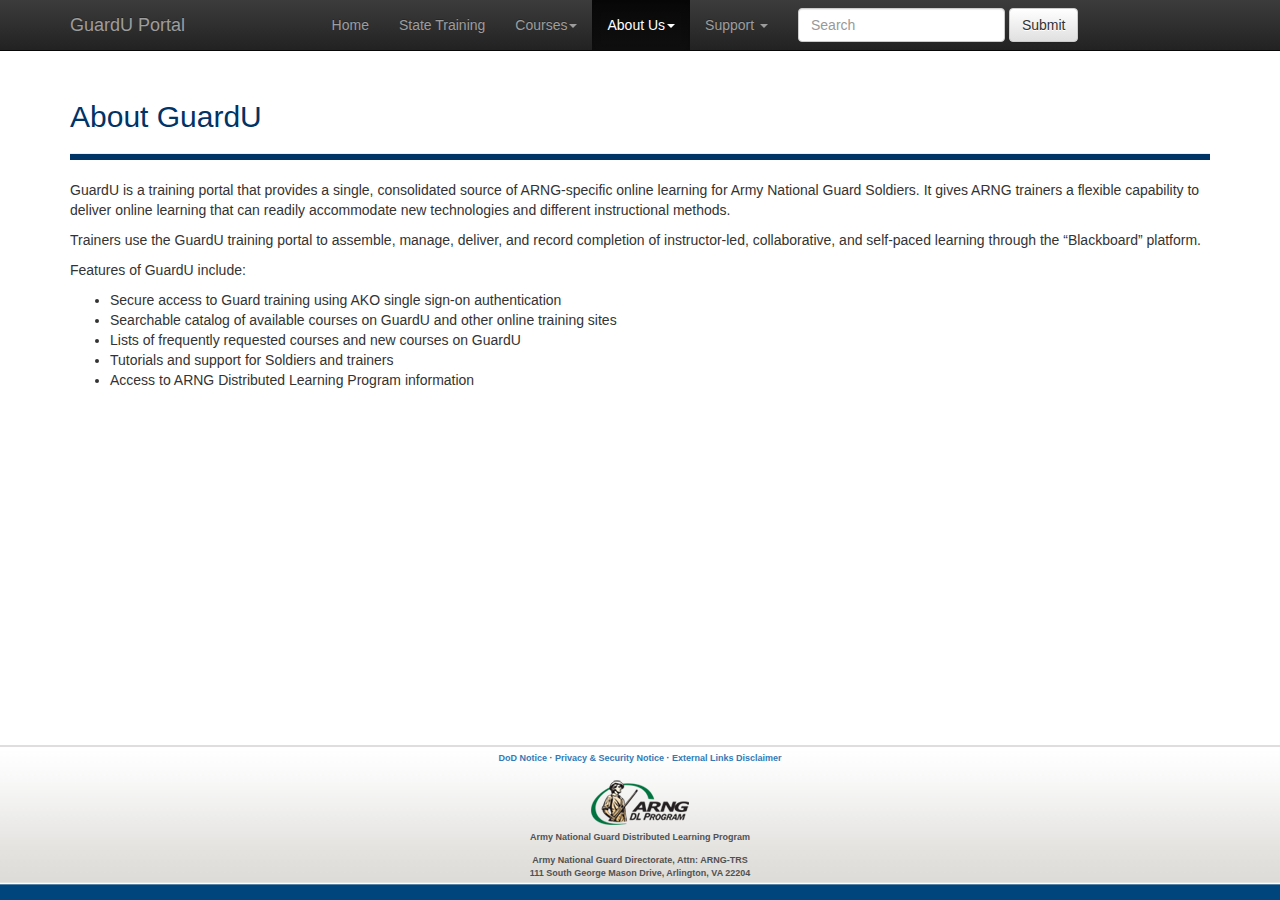
<file: AboutGuardU.html>
﻿<!DOCTYPE html>
<html lang="en">
<head>
    <meta charset="utf-8">
    <meta http-equiv="X-UA-Compatible" content="IE=edge">
    <meta name="viewport" content="width=device-width, initial-scale=1.0">
    <!-- The above 3 meta tags *must* come first in the head; any other head content must come *after* these tags -->
    <meta name="description" content="">
    <meta name="author" content="">
    <link rel="icon" href="/favicon.ico">
    <title>GuardU Portal</title>
    <!-- Bootstrap -->
    <link href="./Content/css/bootstrap.min.css" rel="stylesheet">
    <link href="./Content/css/ie10-viewport-bug-workaround.css" rel="stylesheet">
    <link href="./Content/css/bootstrap-theme.min.css" rel="stylesheet">
    <link href="./Content/css/theme.css" rel="stylesheet">
    <link href="./Content/css/style.css" rel="stylesheet">
    <link href="./Content/css/font-awesome.css" rel="stylesheet">
    <!-- HTML5 shim and Respond.js for IE8 support of HTML5 elements and media queries -->
    <!--[if lt IE 9]>
      <script src="./Content/js/ie8-responsive-file-warning.js"></script>
      <script src="./Content/js/html5shiv.min.js"></script><!--3.7.3-->
    <script src="./Content/js/respond.min.js"></script><!--1.4.2-->
    <!--[endif]-->
    <script src="./Content/js/ie-emulation-modes-warning.js"></script>
</head>

<body>

    <!-- Fixed navbar -->
    <nav class="navbar navbar-fixed-top navbar-inverse">
        <div class="container">
            <div class="navbar-header">
                <button type="button" class="navbar-toggle collapsed" data-toggle="collapse" data-target="#navbar" aria-expanded="false" aria-controls="navbar">
                    <span class="sr-only">Toggle navigation</span>

                    <span class="icon-bar"></span>
                    <span class="icon-bar"></span>
                    <span class="icon-bar"></span>
                </button>

                <a class="navbar-brand" href="/index.html">GuardU Portal</a>

            </div>
            <div id="navbar" class="collapse navbar-collapse">
                <ul class="nav navbar-nav">

                    <li><a href="/index.html">Home</a></li>

                    <li><a href="/StateTraining.html">State Training</a></li>

                    <li class="dropdown">
                        <a href="#" class="dropdown-toggle" data-toggle="dropdown" role="button" aria-haspopup="true" aria-expanded="false">Courses<span class="caret"></span></a>
                        <ul class="dropdown-menu">
                            <li><a href="#">Top 10 Courses</a></li>
                            <li><a href="#">All Courses</a></li>
                        </ul>
                    </li>

                    <li class="dropdown active">
                        <a href="#" class="dropdown-toggle" data-toggle="dropdown" role="button" aria-haspopup="true" aria-expanded="false">About Us<span class="caret"></span></a>
                        <ul class="dropdown-menu">
                            <li class="active"><a href="/AboutGuardU.html">GuardU</a></li>
                            <li><a href="/ARNGDLProg.html">ARNG DL Program</a></li>
                        </ul>
                    </li>

                    <li class="dropdown">
                        <a href="#" class="dropdown-toggle" data-toggle="dropdown" role="button" aria-haspopup="true" aria-expanded="false">Support <span class="caret"></span></a>
                        <ul class="dropdown-menu">
                            <li class="phnNumber">1-844-722-2373</li>
                            <li role="separator" class="divider"></li>
                            <li><a href="mailto:ngb-helpdesk@mail.mil">GuardU Support Email</a></li>
                            <li><a href="/KnownIssues.html">Known Issues</a></li>
                            <li><a href="/FAQs.html">Knowledge Base (FAQs)</a></li>
                            <li><a href="/BrowserAndPlugins.html">Browser & Plugins</a></li>
                        </ul>
                    </li>

                    <form class="navbar-form navbar-left">
                        <div class="form-group">
                            <input type="text" class="form-control" placeholder="Search">
                        </div>
                        <button type="submit" class="btn btn-default">Submit</button>
                    </form>

                    <!--<li class="dropdown">
                      <a href="#" class="dropdown-toggle" data-toggle="dropdown" role="button" aria-haspopup="true" aria-expanded="false">Dropdown <span class="caret"></span></a>
                      <ul class="dropdown-menu">
                        <li><a href="/Home/Dashboard">Dashboard</a></li>
                        <li><a href="#">Another action</a></li>
                        <li><a href="#">Something else here</a></li>
                        <li role="separator" class="divider"></li>
                        <li class="dropdown-header">Nav header</li>
                        <li><a href="#">Separated link</a></li>
                        <li><a href="#">One more separated link</a></li>
                      </ul>
                    </li> -->
                </ul>
            </div><!--/.nav-collapse -->
        </div>
    </nav>

    <!-- END OF NAVBAR CONTENT -->

    <div class="container bodyContent topMargin">
        <h2 class="headerMsg">About GuardU</h2>
        <hr class="hr-guardu" />
        <p>GuardU is a training portal that provides a single, consolidated source of ARNG-specific online learning for Army National Guard Soldiers. It gives ARNG trainers a flexible capability to deliver online learning that can readily accommodate new technologies and different instructional methods.</p>
        <p>Trainers use the GuardU training portal to assemble, manage, deliver, and record completion of instructor-led, collaborative, and self-paced learning through the “Blackboard” platform.</p>
        <p>Features of GuardU include:</p>
        <ul>
            <li>Secure access to Guard training using AKO single sign-on authentication</li>
            <li>Searchable catalog of available courses on GuardU and other online training sites</li>
            <li>Lists of frequently requested courses and new courses on GuardU</li>
            <li>Tutorials and support for Soldiers and trainers</li>
            <li>Access to ARNG Distributed Learning Program information</li>
        </ul>
    </div>

    <!-- CONTENT BELOW -->
    <!-- END OF CONTENT -->


    <footer>
        <p>
            <a href="/Regulatory#dod">DoD Notice</a>&nbsp;&middot;
            <a href="/Regulatory#priv">Privacy &amp; Security Notice</a>&nbsp;&middot;
            <a href="/Regulatory#ext">External Links Disclaimer</a>
        </p>
        <img class="dlLogo" src="./Content/imgs/icon_arng_dl.png">
        <p>Army National Guard Distributed Learning Program</p>
        <p>
            Army National Guard Directorate, Attn: ARNG-TRS<br>
            111 South George Mason Drive, Arlington, VA 22204
        </p>
    </footer>

    <!-- Bootstrap core JavaScript -->
    <script src="./Content/js/jquery.min.js"></script><!--1.12.4-->
    <script src="./Content/js/bootstrap.min.js"></script>
    <script src="./Content/js/docs.min.js"></script>

    <!-- IE10 viewport hack for Surface/desktop Windows 8 bug -->
    <script src="./Content/js/ie10-viewport-bug-workaround.js"></script>

</body>
</html>
</file>
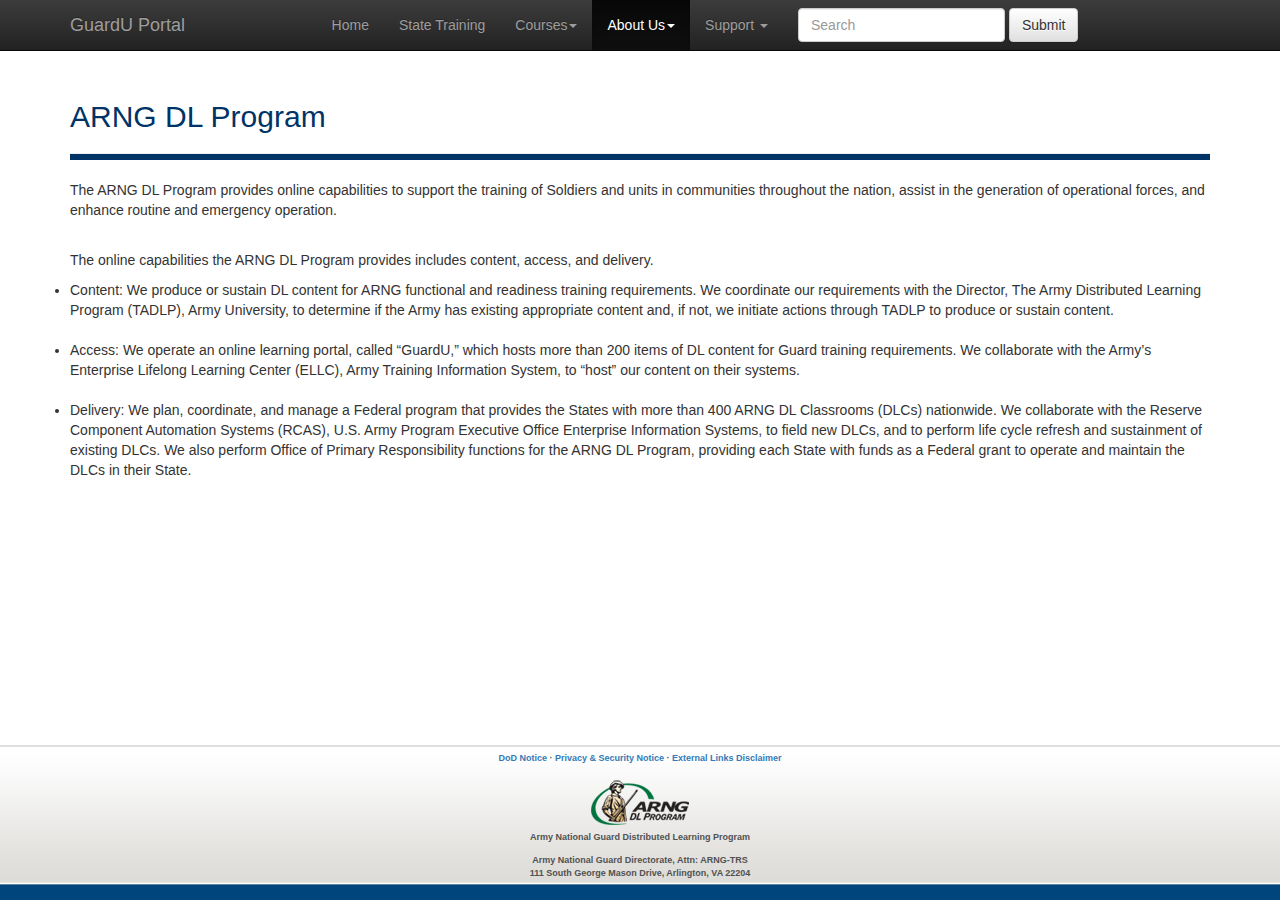
<file: ARNGDLProg.html>
﻿<!DOCTYPE html>
<html lang="en">
<head>
    <meta charset="utf-8">
    <meta http-equiv="X-UA-Compatible" content="IE=edge">
    <meta name="viewport" content="width=device-width, initial-scale=1.0">
    <!-- The above 3 meta tags *must* come first in the head; any other head content must come *after* these tags -->
    <meta name="description" content="">
    <meta name="author" content="">
    <link rel="icon" href="/favicon.ico">
    <title>GuardU Portal</title>
    <!-- Bootstrap -->
    <link href="./Content/css/bootstrap.min.css" rel="stylesheet">
    <link href="./Content/css/ie10-viewport-bug-workaround.css" rel="stylesheet">
    <link href="./Content/css/bootstrap-theme.min.css" rel="stylesheet">
    <link href="./Content/css/theme.css" rel="stylesheet">
    <link href="./Content/css/style.css" rel="stylesheet">
    <link href="./Content/css/font-awesome.css" rel="stylesheet">
    <!-- HTML5 shim and Respond.js for IE8 support of HTML5 elements and media queries -->
    <!--[if lt IE 9]>
      <script src="./Content/js/ie8-responsive-file-warning.js"></script>
      <script src="./Content/js/html5shiv.min.js"></script><!--3.7.3-->
    <script src="./Content/js/respond.min.js"></script><!--1.4.2-->
    <!--[endif]-->
    <script src="./Content/js/ie-emulation-modes-warning.js"></script>
</head>

<body>
    <!-- Fixed navbar -->
    <nav class="navbar navbar-fixed-top navbar-inverse">
        <div class="container">
            <div class="navbar-header">
                <button type="button" class="navbar-toggle collapsed" data-toggle="collapse" data-target="#navbar" aria-expanded="false" aria-controls="navbar">
                    <span class="sr-only">Toggle navigation</span>

                    <span class="icon-bar"></span>
                    <span class="icon-bar"></span>
                    <span class="icon-bar"></span>
                </button>

                <a class="navbar-brand" href="/index.html">GuardU Portal</a>

            </div>
            <div id="navbar" class="collapse navbar-collapse">
                <ul class="nav navbar-nav">

                    <li><a href="/index.html">Home</a></li>

                    <li><a href="/StateTraining.html">State Training</a></li>

                    <li class="dropdown">
                        <a href="#" class="dropdown-toggle" data-toggle="dropdown" role="button" aria-haspopup="true" aria-expanded="false">Courses<span class="caret"></span></a>
                        <ul class="dropdown-menu">
                            <li><a href="#">Top 10 Courses</a></li>
                            <li><a href="#">All Courses</a></li>
                        </ul>
                    </li>

                    <li class="dropdown active">
                        <a href="#" class="dropdown-toggle" data-toggle="dropdown" role="button" aria-haspopup="true" aria-expanded="false">About Us<span class="caret"></span></a>
                        <ul class="dropdown-menu">
                            <li><a href="/AboutGuardU.html">GuardU</a></li>
                            <li class="active"><a href="/ARNGDLProg.html">ARNG DL Program</a></li>
                        </ul>
                    </li>

                    <li class="dropdown">
                        <a href="#" class="dropdown-toggle" data-toggle="dropdown" role="button" aria-haspopup="true" aria-expanded="false">Support <span class="caret"></span></a>
                        <ul class="dropdown-menu">
                            <li class="phnNumber">1-844-722-2373</li>
                            <li role="separator" class="divider"></li>
                            <li><a href="mailto:ngb-helpdesk@mail.mil">GuardU Support Email</a></li>
                            <li><a href="/KnownIssues.html">Known Issues</a></li>
                            <li><a href="/FAQs.html">Knowledge Base (FAQs)</a></li>
                            <li><a href="/BrowserAndPlugins.html">Browser & Plugins</a></li>
                        </ul>
                    </li>

                    <form class="navbar-form navbar-left">
                        <div class="form-group">
                            <input type="text" class="form-control" placeholder="Search">
                        </div>
                        <button type="submit" class="btn btn-default">Submit</button>
                    </form>

                    <!--<li class="dropdown">
                      <a href="#" class="dropdown-toggle" data-toggle="dropdown" role="button" aria-haspopup="true" aria-expanded="false">Dropdown <span class="caret"></span></a>
                      <ul class="dropdown-menu">
                        <li><a href="/Home/Dashboard">Dashboard</a></li>
                        <li><a href="#">Another action</a></li>
                        <li><a href="#">Something else here</a></li>
                        <li role="separator" class="divider"></li>
                        <li class="dropdown-header">Nav header</li>
                        <li><a href="#">Separated link</a></li>
                        <li><a href="#">One more separated link</a></li>
                      </ul>
                    </li> -->
                </ul>
            </div><!--/.nav-collapse -->
        </div>
    </nav>

    <!-- END OF NAVBAR CONTENT -->    <!-- CONTENT BELOW -->

    <div class="container bodyContent topMargin">
        <h2 class="headerMsg">ARNG DL Program</h2>
        <hr class="hr-guardu" />
        <p>The ARNG DL Program provides online capabilities to support the training of Soldiers and units in communities throughout the nation, assist in the generation of operational forces, and enhance routine and emergency operation.</p>
        <p><br>The online capabilities the ARNG DL Program provides includes content, access, and delivery.</p>
        <li>Content:  We produce or sustain DL content for ARNG functional and readiness training requirements.  We coordinate our requirements with the Director, The Army Distributed Learning Program (TADLP), Army University, to determine if the Army has existing appropriate content and, if not, we initiate actions through TADLP to produce or sustain content.</li>
        <br><li>Access: We operate an online learning portal, called “GuardU,” which hosts more than 200 items of DL content for Guard training requirements.  We collaborate with the Army’s Enterprise Lifelong Learning Center (ELLC), Army Training Information System, to “host” our content on their systems.</li>
        <br><li>Delivery:  We plan, coordinate, and manage a Federal program that provides the States with more than 400 ARNG DL Classrooms (DLCs) nationwide.  We collaborate with the Reserve Component Automation Systems (RCAS), U.S. Army Program Executive Office Enterprise Information Systems, to field new DLCs, and to perform life cycle refresh and sustainment of existing DLCs.  We also perform Office of Primary Responsibility functions for the ARNG DL Program, providing each State with funds as a Federal grant to operate and maintain the DLCs in their State.</li>
    </div>


    <!-- END OF CONTENT -->





    <footer>
        <p>
            <a href="/Regulatory#dod">DoD Notice</a>&nbsp;&middot;
            <a href="/Regulatory#priv">Privacy &amp; Security Notice</a>&nbsp;&middot;
            <a href="/Regulatory#ext">External Links Disclaimer</a>
        </p>
        <img class="dlLogo" src="./Content/imgs/icon_arng_dl.png">
        <p>Army National Guard Distributed Learning Program</p>
        <p>
            Army National Guard Directorate, Attn: ARNG-TRS<br>
            111 South George Mason Drive, Arlington, VA 22204
        </p>
    </footer>

    <!-- Bootstrap core JavaScript -->
    <script src="./Content/js/jquery.min.js"></script><!--1.12.4-->
    <script src="./Content/js/bootstrap.min.js"></script>
    <script src="./Content/js/docs.min.js"></script>

    <!-- IE10 viewport hack for Surface/desktop Windows 8 bug -->
    <script src="./Content/js/ie10-viewport-bug-workaround.js"></script>
</body>
</html>
</file>
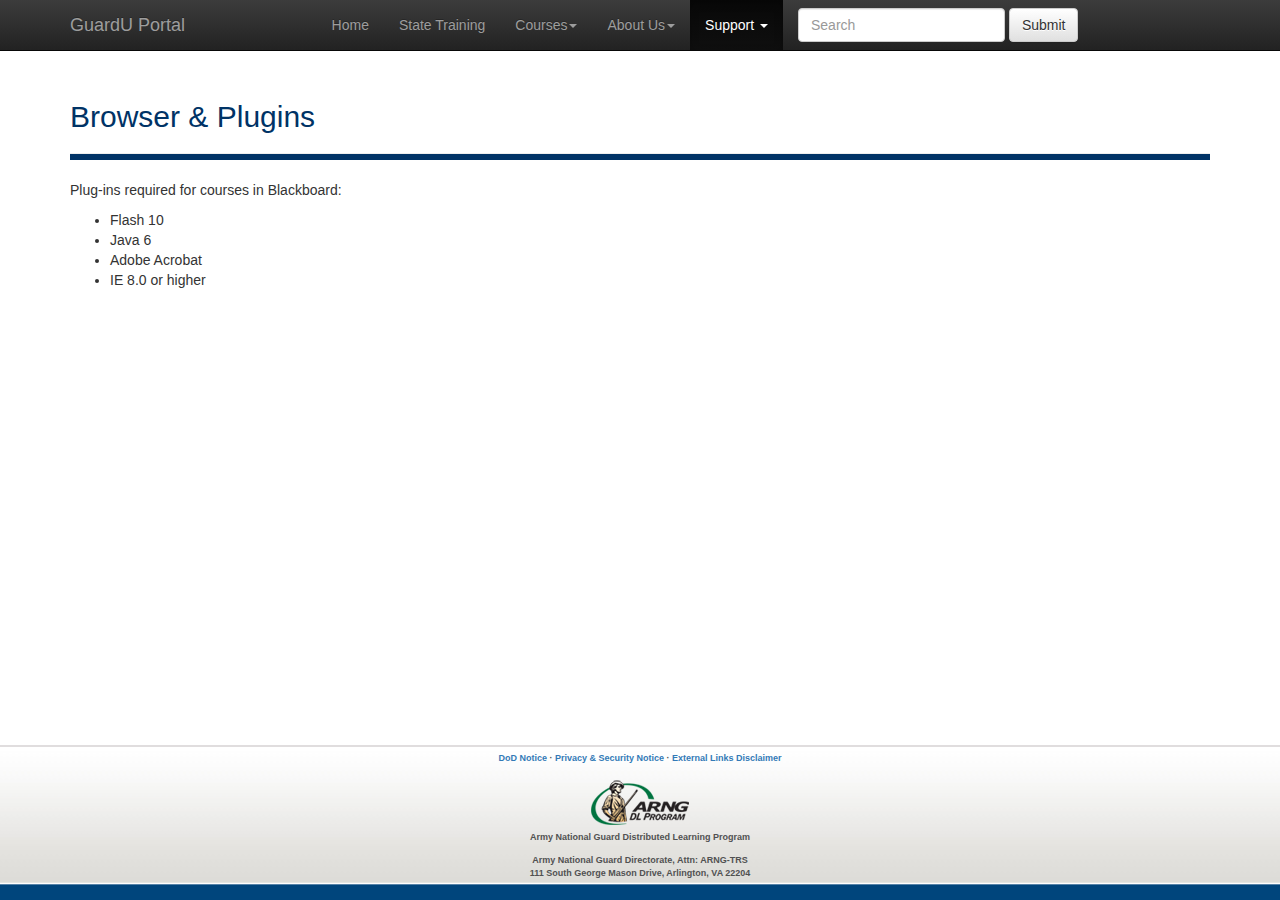
<file: BrowserAndPlugins.html>
﻿<!DOCTYPE html>
<html lang="en">
<head>
    <meta charset="utf-8">
    <meta http-equiv="X-UA-Compatible" content="IE=edge">
    <meta name="viewport" content="width=device-width, initial-scale=1.0">
    <!-- The above 3 meta tags *must* come first in the head; any other head content must come *after* these tags -->
    <meta name="description" content="">
    <meta name="author" content="">
    <link rel="icon" href="/favicon.ico">
    <title>GuardU Portal</title>
    <!-- Bootstrap -->
    <link href="./Content/css/bootstrap.min.css" rel="stylesheet">
    <link href="./Content/css/ie10-viewport-bug-workaround.css" rel="stylesheet">
    <link href="./Content/css/bootstrap-theme.min.css" rel="stylesheet">
    <link href="./Content/css/theme.css" rel="stylesheet">
    <link href="./Content/css/style.css" rel="stylesheet">
    <link href="./Content/css/font-awesome.css" rel="stylesheet">
    <!-- HTML5 shim and Respond.js for IE8 support of HTML5 elements and media queries -->
    <!--[if lt IE 9]>
      <script src="./Content/js/ie8-responsive-file-warning.js"></script>
      <script src="./Content/js/html5shiv.min.js"></script><!--3.7.3-->
    <script src="./Content/js/respond.min.js"></script><!--1.4.2-->
    <!--[endif]-->
    <script src="./Content/js/ie-emulation-modes-warning.js"></script>
</head>

<body>

    <!-- Fixed navbar -->
    <nav class="navbar navbar-fixed-top navbar-inverse">
        <div class="container">
            <div class="navbar-header">
                <button type="button" class="navbar-toggle collapsed" data-toggle="collapse" data-target="#navbar" aria-expanded="false" aria-controls="navbar">
                    <span class="sr-only">Toggle navigation</span>

                    <span class="icon-bar"></span>
                    <span class="icon-bar"></span>
                    <span class="icon-bar"></span>
                </button>

                <a class="navbar-brand" href="/index.html">GuardU Portal</a>

            </div>
            <div id="navbar" class="collapse navbar-collapse">
                <ul class="nav navbar-nav">

                    <li><a href="/index.html">Home</a></li>

                    <li><a href="/StateTraining.html">State Training</a></li>

                    <li class="dropdown">
                        <a href="#" class="dropdown-toggle" data-toggle="dropdown" role="button" aria-haspopup="true" aria-expanded="false">Courses<span class="caret"></span></a>
                        <ul class="dropdown-menu">
                            <li><a href="#">Top 10 Courses</a></li>
                            <li><a href="#">All Courses</a></li>
                        </ul>
                    </li>

                    <li class="dropdown">
                        <a href="#" class="dropdown-toggle" data-toggle="dropdown" role="button" aria-haspopup="true" aria-expanded="false">About Us<span class="caret"></span></a>
                        <ul class="dropdown-menu">
                            <li><a href="/AboutGuardU.html">GuardU</a></li>
                            <li><a href="/ARNGDLProg.html">ARNG DL Program</a></li>
                        </ul>
                    </li>

                    <li class="dropdown active">
                        <a href="#" class="dropdown-toggle" data-toggle="dropdown" role="button" aria-haspopup="true" aria-expanded="false">Support <span class="caret"></span></a>
                        <ul class="dropdown-menu">
                            <li class="phnNumber">1-844-722-2373</li>
                            <li role="separator" class="divider"></li>
                            <li><a href="mailto:ngb-helpdesk@mail.mil">GuardU Support Email</a></li>
                            <li><a href="/KnownIssues.html">Known Issues</a></li>
                            <li><a href="/FAQs.html">Knowledge Base (FAQs)</a></li>
                            <li class="active"><a href="/BrowserAndPlugins.html">Browser & Plugins</a></li>
                        </ul>
                    </li>

                    <form class="navbar-form navbar-left">
                        <div class="form-group">
                            <input type="text" class="form-control" placeholder="Search">
                        </div>
                        <button type="submit" class="btn btn-default">Submit</button>
                    </form>

                    <!--<li class="dropdown">
                      <a href="#" class="dropdown-toggle" data-toggle="dropdown" role="button" aria-haspopup="true" aria-expanded="false">Dropdown <span class="caret"></span></a>
                      <ul class="dropdown-menu">
                        <li><a href="/Home/Dashboard">Dashboard</a></li>
                        <li><a href="#">Another action</a></li>
                        <li><a href="#">Something else here</a></li>
                        <li role="separator" class="divider"></li>
                        <li class="dropdown-header">Nav header</li>
                        <li><a href="#">Separated link</a></li>
                        <li><a href="#">One more separated link</a></li>
                      </ul>
                    </li> -->
                </ul>
            </div><!--/.nav-collapse -->
        </div>
    </nav>

    <!-- END OF NAVBAR CONTENT -->
    <!-- CONTENT BELOW -->

    <div class="container bodyContent topMargin">
        <h2 class="headerMsg">Browser &amp; Plugins</h2>
        <hr class="hr-guardu" />

       <p>Plug-ins required for courses in Blackboard:</p>
        <ul>
            <li>Flash 10 </li>
            <li>Java 6</li>
            <li>Adobe Acrobat</li>
            <li>IE 8.0 or higher</li>
        </ul>
        </div>

        <!-- END OF CONTENT -->



        <footer>
            <p>
                <a href="/Regulatory#dod">DoD Notice</a>&nbsp;&middot;
                <a href="/Regulatory#priv">Privacy &amp; Security Notice</a>&nbsp;&middot;
                <a href="/Regulatory#ext">External Links Disclaimer</a>
            </p>
            <img class="dlLogo" src="./Content/imgs/icon_arng_dl.png">
            <p>Army National Guard Distributed Learning Program</p>
            <p>
                Army National Guard Directorate, Attn: ARNG-TRS<br>
                111 South George Mason Drive, Arlington, VA 22204
            </p>
        </footer>

        <!-- Bootstrap core JavaScript -->
        <script src="./Content/js/jquery.min.js"></script><!--1.12.4-->
        <script src="./Content/js/bootstrap.min.js"></script>
        <script src="./Content/js/docs.min.js"></script>

        <!-- IE10 viewport hack for Surface/desktop Windows 8 bug -->
        <script src="./Content/js/ie10-viewport-bug-workaround.js"></script>

</body>
</html>
</file>
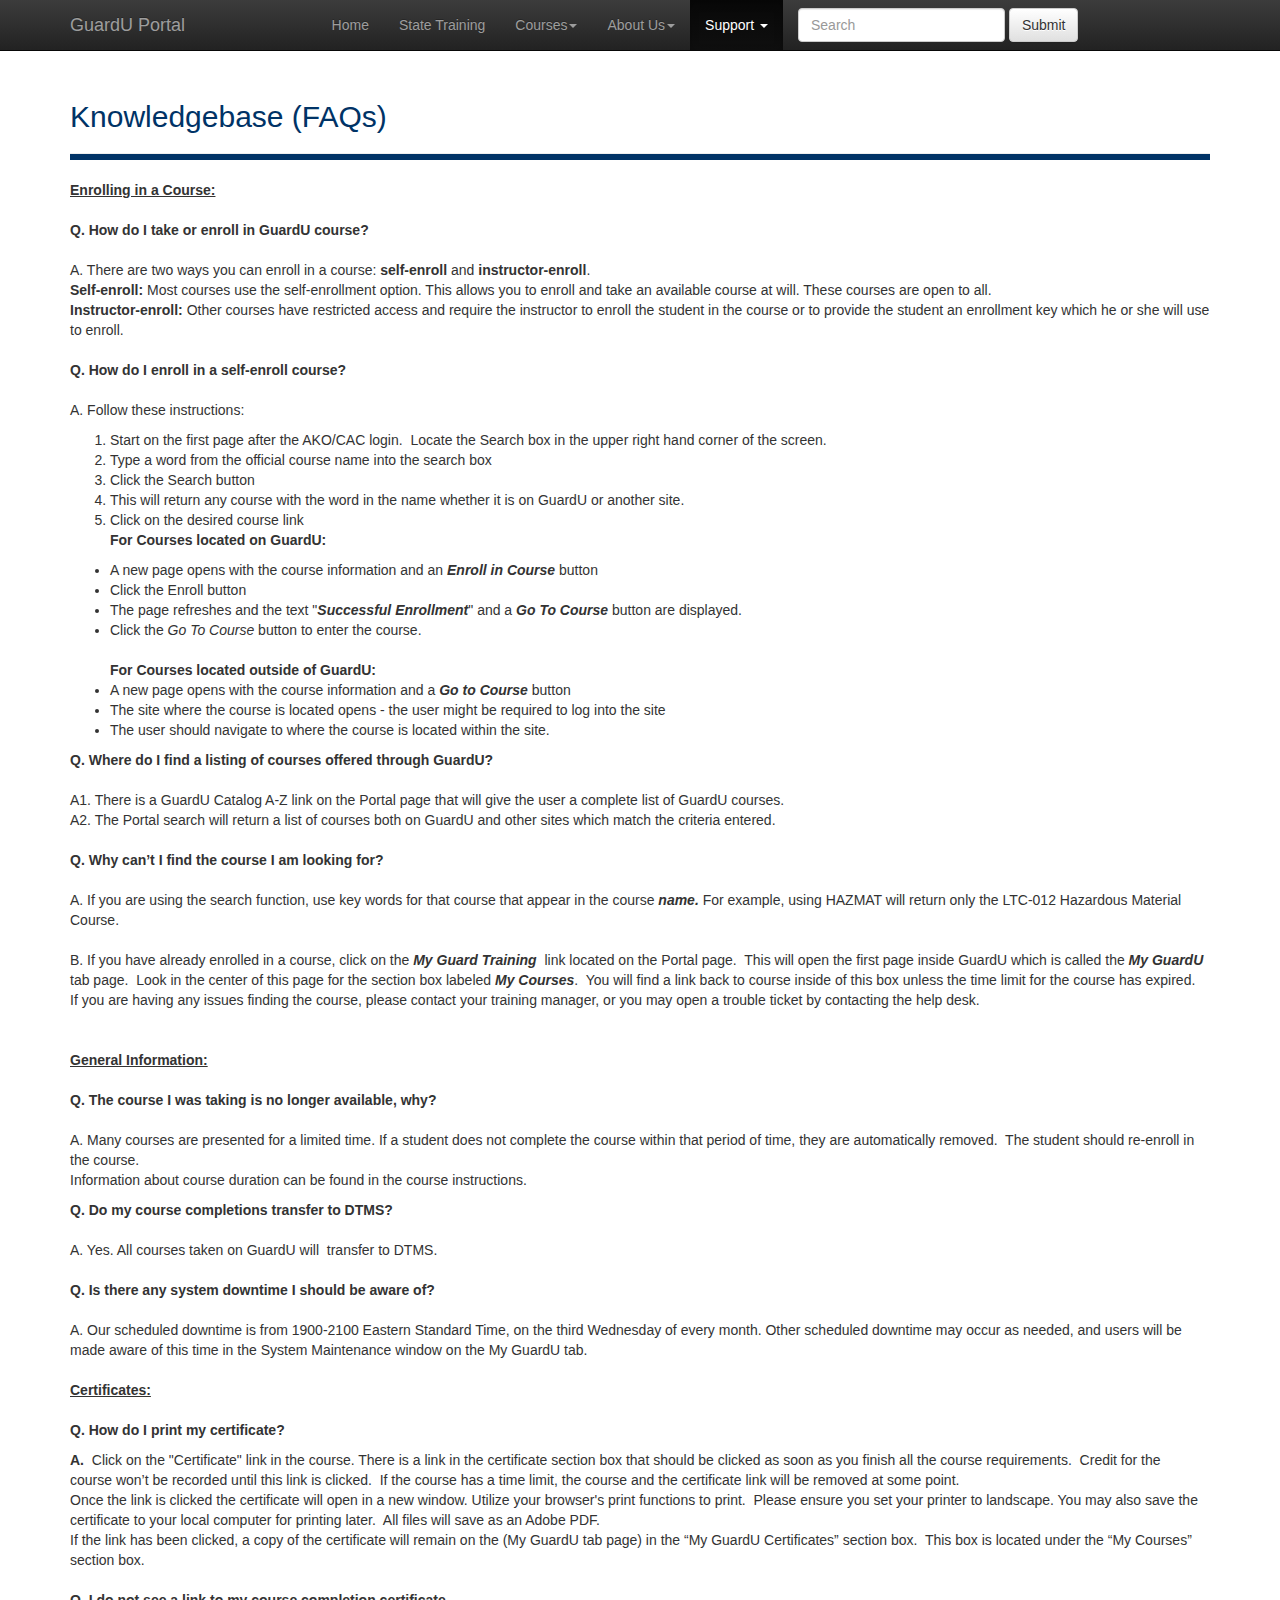
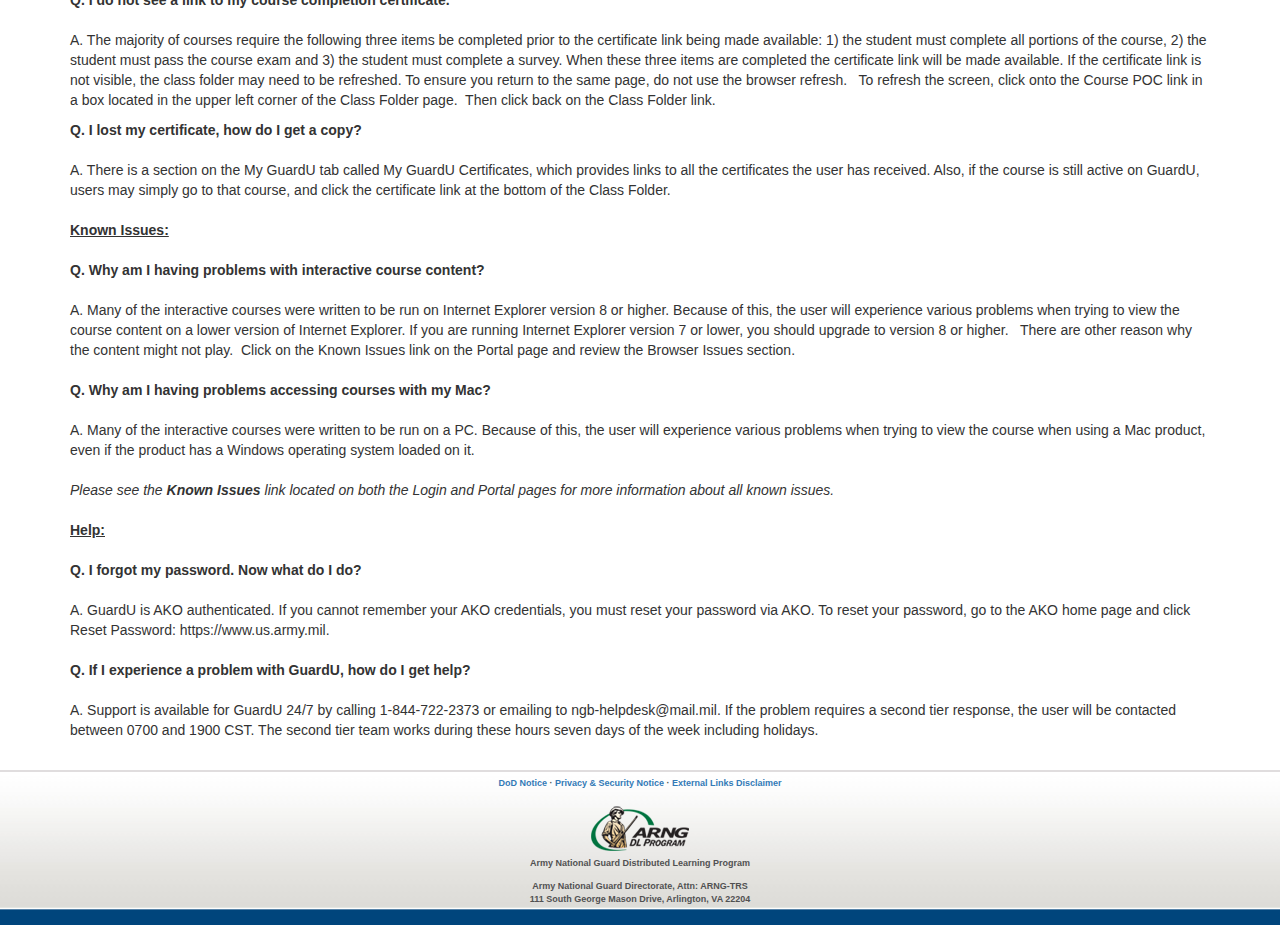
<file: FAQs.html>
﻿<!DOCTYPE html>
<html lang="en">
<head>
    <meta charset="utf-8">
    <meta http-equiv="X-UA-Compatible" content="IE=edge">
    <meta name="viewport" content="width=device-width, initial-scale=1.0">
    <!-- The above 3 meta tags *must* come first in the head; any other head content must come *after* these tags -->
    <meta name="description" content="">
    <meta name="author" content="">
    <link rel="icon" href="/favicon.ico">
    <title>GuardU Portal</title>
    <!-- Bootstrap -->
    <link href="./Content/css/bootstrap.min.css" rel="stylesheet">
    <link href="./Content/css/ie10-viewport-bug-workaround.css" rel="stylesheet">
    <link href="./Content/css/bootstrap-theme.min.css" rel="stylesheet">
    <link href="./Content/css/theme.css" rel="stylesheet">
    <link href="./Content/css/style.css" rel="stylesheet">
    <link href="./Content/css/font-awesome.css" rel="stylesheet">
    <!-- HTML5 shim and Respond.js for IE8 support of HTML5 elements and media queries -->
    <!--[if lt IE 9]>
      <script src="./Content/js/ie8-responsive-file-warning.js"></script>
      <script src="./Content/js/html5shiv.min.js"></script><!--3.7.3-->
    <script src="./Content/js/respond.min.js"></script><!--1.4.2-->
    <!--[endif]-->
    <script src="./Content/js/ie-emulation-modes-warning.js"></script>
</head>

<body>

    <!-- Fixed navbar -->
    <nav class="navbar navbar-fixed-top navbar-inverse">
        <div class="container">
            <div class="navbar-header">
                <button type="button" class="navbar-toggle collapsed" data-toggle="collapse" data-target="#navbar" aria-expanded="false" aria-controls="navbar">
                    <span class="sr-only">Toggle navigation</span>

                    <span class="icon-bar"></span>
                    <span class="icon-bar"></span>
                    <span class="icon-bar"></span>
                </button>

                <a class="navbar-brand" href="/index.html">GuardU Portal</a>

            </div>
            <div id="navbar" class="collapse navbar-collapse">
                <ul class="nav navbar-nav">

                    <li><a href="/index.html">Home</a></li>

                    <li><a href="/StateTraining.html">State Training</a></li>

                    <li class="dropdown">
                        <a href="#" class="dropdown-toggle" data-toggle="dropdown" role="button" aria-haspopup="true" aria-expanded="false">Courses<span class="caret"></span></a>
                        <ul class="dropdown-menu">
                            <li><a href="#">Top 10 Courses</a></li>
                            <li><a href="#">All Courses</a></li>
                        </ul>
                    </li>

                    <li class="dropdown">
                        <a href="#" class="dropdown-toggle" data-toggle="dropdown" role="button" aria-haspopup="true" aria-expanded="false">About Us<span class="caret"></span></a>
                        <ul class="dropdown-menu">
                            <li><a href="/AboutGuardU.html">GuardU</a></li>
                            <li><a href="/ARNGDLProg.html">ARNG DL Program</a></li>
                        </ul>
                    </li>

                    <li class="dropdown active">
                        <a href="#" class="dropdown-toggle" data-toggle="dropdown" role="button" aria-haspopup="true" aria-expanded="false">Support <span class="caret"></span></a>
                        <ul class="dropdown-menu">
                            <li class="phnNumber">1-844-722-2373</li>
                            <li role="separator" class="divider"></li>
                            <li><a href="mailto:ngb-helpdesk@mail.mil">GuardU Support Email</a></li>
                            <li><a href="/KnownIssues.html">Known Issues</a></li>
                            <li class="active"><a href="/FAQs.html">Knowledge Base (FAQs)</a></li>
                            <li><a href="/BrowserAndPlugins.html">Browser & Plugins</a></li>
                        </ul>
                    </li>

                    <form class="navbar-form navbar-left">
                        <div class="form-group">
                            <input type="text" class="form-control" placeholder="Search">
                        </div>
                        <button type="submit" class="btn btn-default">Submit</button>
                    </form>

                    <!--<li class="dropdown">
                      <a href="#" class="dropdown-toggle" data-toggle="dropdown" role="button" aria-haspopup="true" aria-expanded="false">Dropdown <span class="caret"></span></a>
                      <ul class="dropdown-menu">
                        <li><a href="/Home/Dashboard">Dashboard</a></li>
                        <li><a href="#">Another action</a></li>
                        <li><a href="#">Something else here</a></li>
                        <li role="separator" class="divider"></li>
                        <li class="dropdown-header">Nav header</li>
                        <li><a href="#">Separated link</a></li>
                        <li><a href="#">One more separated link</a></li>
                      </ul>
                    </li> -->
                </ul>
            </div><!--/.nav-collapse -->
        </div>
    </nav>

    <!-- END OF NAVBAR CONTENT -->
    <!-- CONTENT BELOW -->

        <div class="container bodyContent topMargin">
            <h2 class="headerMsg">Knowledgebase (FAQs)</h2>
            <hr class="hr-guardu" />
                <b><u>Enrolling in a Course:</u></b><br>
                <br>
                <b>
                    Q. How do I take or enroll in GuardU course?<br>
                </b><br>
                A. There are two ways you can enroll in a course: <b>self-enroll</b> and <b>instructor-enroll</b>.<br>
                <b>Self-enroll:</b> Most courses use the self-enrollment option. This allows you to enroll and take an available course at will. These courses are open to all.<br>
                <b>Instructor-enroll: </b>Other courses have restricted access and require the instructor to enroll the student in the course or to provide the student an enrollment key which he or she will use to enroll.<br>
                <br>
                <b>Q. How do I enroll in a self-enroll course?</b><br>
                <br>
                A. Follow these instructions:
            </p>
            <ol>
                <li>Start on the first page after the AKO/CAC login.&nbsp; Locate the Search box in the upper right hand corner of the screen.</li>
                <li>Type a word from the official course name into the search box</li>
                <li>Click the Search button</li>
                <li>This will return any course with the word in the name whether it is on GuardU or another site.</li>
                <li>
                    Click on the desired course link<br>
                    <strong>For Courses located on GuardU:</strong>
                </li>
            </ol>
            <ul>
                <li>A new page opens with the course information and an <em><strong>Enroll in Course</strong></em> button</li>
                <li>Click the Enroll button</li>
                <li>The page refreshes and the text "<strong><em>Successful Enrollment</em></strong>" and a <em><strong>Go To Course </strong></em>button are displayed.</li>
                <li>
                    Click the <em>Go To Course</em> button to enter the course.<br>
                    <br>
                    <strong>For Courses located outside of GuardU:</strong>
                </li>
                <li>A new page opens with the course information and a <strong><em>Go to Course</em></strong> button</li>
                <li>The site where the course is located opens - the user might be required to log into the site</li>
                <li>The user should navigate to where the course is located within the site.</li>
            </ul>
            <p>
                <b>Q. Where do I find a listing of courses offered through Guard</b><b>U?</b><br>
                <br>
                A1. There is a GuardU Catalog A-Z link on the Portal page that will give the user a complete list of GuardU courses.<br>
                A2. The Portal search will return a list of courses both on GuardU and other sites which match the criteria entered.<br>
                <br>
                <b>Q. Why can’t I find the course I am looking for?</b><br>
                <br>
                A. If you are using the search function, use key words for that course that appear in the course <strong><em>name.</em></strong> For example, using HAZMAT will return only the LTC-012 Hazardous Material Course.<br>
                <br>
                B. If you have already enrolled in a course, click on the <strong><em>My Guard Training</em></strong>&nbsp; link located on the Portal page.&nbsp; This will open the first page inside GuardU which is called the <em><strong>My GuardU</strong></em> tab page.&nbsp; Look in the center of this page for the section box labeled <em><strong>My Courses</strong></em>.&nbsp; You will find a link back to course inside of this box unless the time limit for the course has expired.<br>
                If you are having any issues finding the course, please contact your training manager, or you may open a trouble ticket by contacting the help desk.<br>
                <br>
                <br>
                <b><u>General Information: </u></b><br>
                <br>
                <b>Q. The course I was taking is no longer available, why?</b><br>
                <br>
                A. Many courses are presented for a limited time. If a student does not complete the course within that period of time, they are automatically removed.&nbsp; The student should re-enroll in the course.&nbsp; <br>
                Information about course duration can be found in the course instructions.
            </p>
            <p>
                <b>Q. Do my course completions transfer to DTMS?</b><br>
                <br>
                A. Yes. All courses taken on GuardU will&nbsp; transfer to DTMS. <br>
                <br>
                <b>Q. Is there any system downtime I should be aware of?</b><br>
                <br>
                A. Our scheduled downtime is from 1900-2100 Eastern Standard Time, on the third Wednesday of every month. Other scheduled downtime may occur as needed, and users will be made aware of this time in the System Maintenance window on the My GuardU tab. <br>
                <br>
                <b><u>Certificates:</u></b><br>
                <br>
                <b>Q. How do I print my certificate?</b>
            </p>
            <p>
                <strong>A.&nbsp; </strong>Click on the "Certificate" link in the course. There is a link in the certificate section box that should be clicked as soon as you finish all the course requirements.&nbsp;&nbsp;Credit for the course&nbsp;won’t be recorded until this link is clicked.&nbsp; If the course has a time limit, the course and the certificate link will be removed at some point.&nbsp; <br>
                Once the link is clicked the certificate will open in a new window. Utilize your browser's print functions to print.&nbsp; Please ensure you set your printer to landscape. You may also save the certificate to your local computer for printing later.&nbsp; All files will save as an Adobe PDF.<br>
                If the link has been clicked, a copy of the certificate will remain on the (My GuardU tab page) in the “My GuardU Certificates” section box.&nbsp; This box is located under the “My Courses” section box.<br>
                <br>
                <b>Q. I do not see a link to my course completion certificate.</b><br>
                <br>
                A. The majority of courses require the following three items be completed prior to the certificate link being made available: 1) the student must complete all portions of the course, 2) the student must pass the course exam and 3) the student must complete a survey. When these three items are completed the certificate link will be made available. If the certificate link is not visible, the class folder may need to be refreshed. To ensure you return to the same page, do not use the browser refresh.&nbsp;&nbsp; To refresh the screen, click onto the Course POC link in a box located in the upper left corner of the Class Folder page.&nbsp; Then click back on the Class Folder link.
            </p>
            <p>
                <b>Q. I lost my certificate, how do I get a copy? </b><br>
                <br>
                A. There is a section on the My GuardU tab called My GuardU Certificates, which provides links to all the certificates the user has received. Also, if the course is still active on GuardU, users may simply go to that course, and click the certificate link at the bottom of the Class Folder.<br>
                <br>
                <b><u>Known Issues:</u></b><br>
                <br>
                <b>Q. Why am I having problems with interactive course content?</b><br>
                <br>
                A. Many of the interactive courses were written to be run on Internet Explorer version 8 or higher. Because of this, the user will experience various problems when trying to view the course content on a lower version of Internet Explorer. If you are running Internet Explorer version 7 or lower, you should upgrade to version 8 or higher.&nbsp;&nbsp; There are other reason why the content might not play.&nbsp; Click on the Known Issues link on the Portal page and review the Browser Issues section.<br>
                <br>
                <b>Q. Why am I having problems accessing courses with my Mac?</b><br>
                <br>
                A. Many of the interactive courses were written to be run on a PC. Because of this, the user will experience various problems when trying to view the course when using a Mac product, even if the product has a Windows operating system loaded on it.<br>
                <br>
                <i>Please see the <b>Known Issues</b> link located on both the Login and Portal pages for more information about all known issues.</i><br>
                <br>
                <b><u>Help:</u></b><br>
                <br>
                <b>Q. I forgot my password. Now what do I do?</b><br>
                <br>
                A. GuardU is AKO authenticated. If you cannot remember your AKO credentials, you must reset your password via AKO. To reset your password, go to the AKO home page and click Reset Password: https://www.us.army.mil.<br>
                <br>
                <b>Q. If I experience a problem with GuardU, how do I get help?</b><br>
                <br>
                A. Support is available for GuardU 24/7 by calling 1-844-722-2373 or emailing to ngb-helpdesk@mail.mil. If the problem requires a second tier response, the user will be contacted between 0700 and 1900 CST. The second tier team works during these hours seven days of the week including holidays.&nbsp;&nbsp;&nbsp;
            </p>
            </span>

        </div>

        <!-- END OF CONTENT -->



        <footer class="footer-endOfContent">
            <p>
                <a href="/Regulatory#dod">DoD Notice</a>&nbsp;&middot;
                <a href="/Regulatory#priv">Privacy &amp; Security Notice</a>&nbsp;&middot;
                <a href="/Regulatory#ext">External Links Disclaimer</a>
            </p>
            <img class="dlLogo" src="./Content/imgs/icon_arng_dl.png">
            <p>Army National Guard Distributed Learning Program</p>
            <p>
                Army National Guard Directorate, Attn: ARNG-TRS<br>
                111 South George Mason Drive, Arlington, VA 22204
            </p>
        </footer>

        <!-- Bootstrap core JavaScript -->
        <script src="./Content/js/jquery.min.js"></script><!--1.12.4-->
        <script src="./Content/js/bootstrap.min.js"></script>
        <script src="./Content/js/docs.min.js"></script>

        <!-- IE10 viewport hack for Surface/desktop Windows 8 bug -->
        <script src="./Content/js/ie10-viewport-bug-workaround.js"></script>

</body>
</html>
</file>
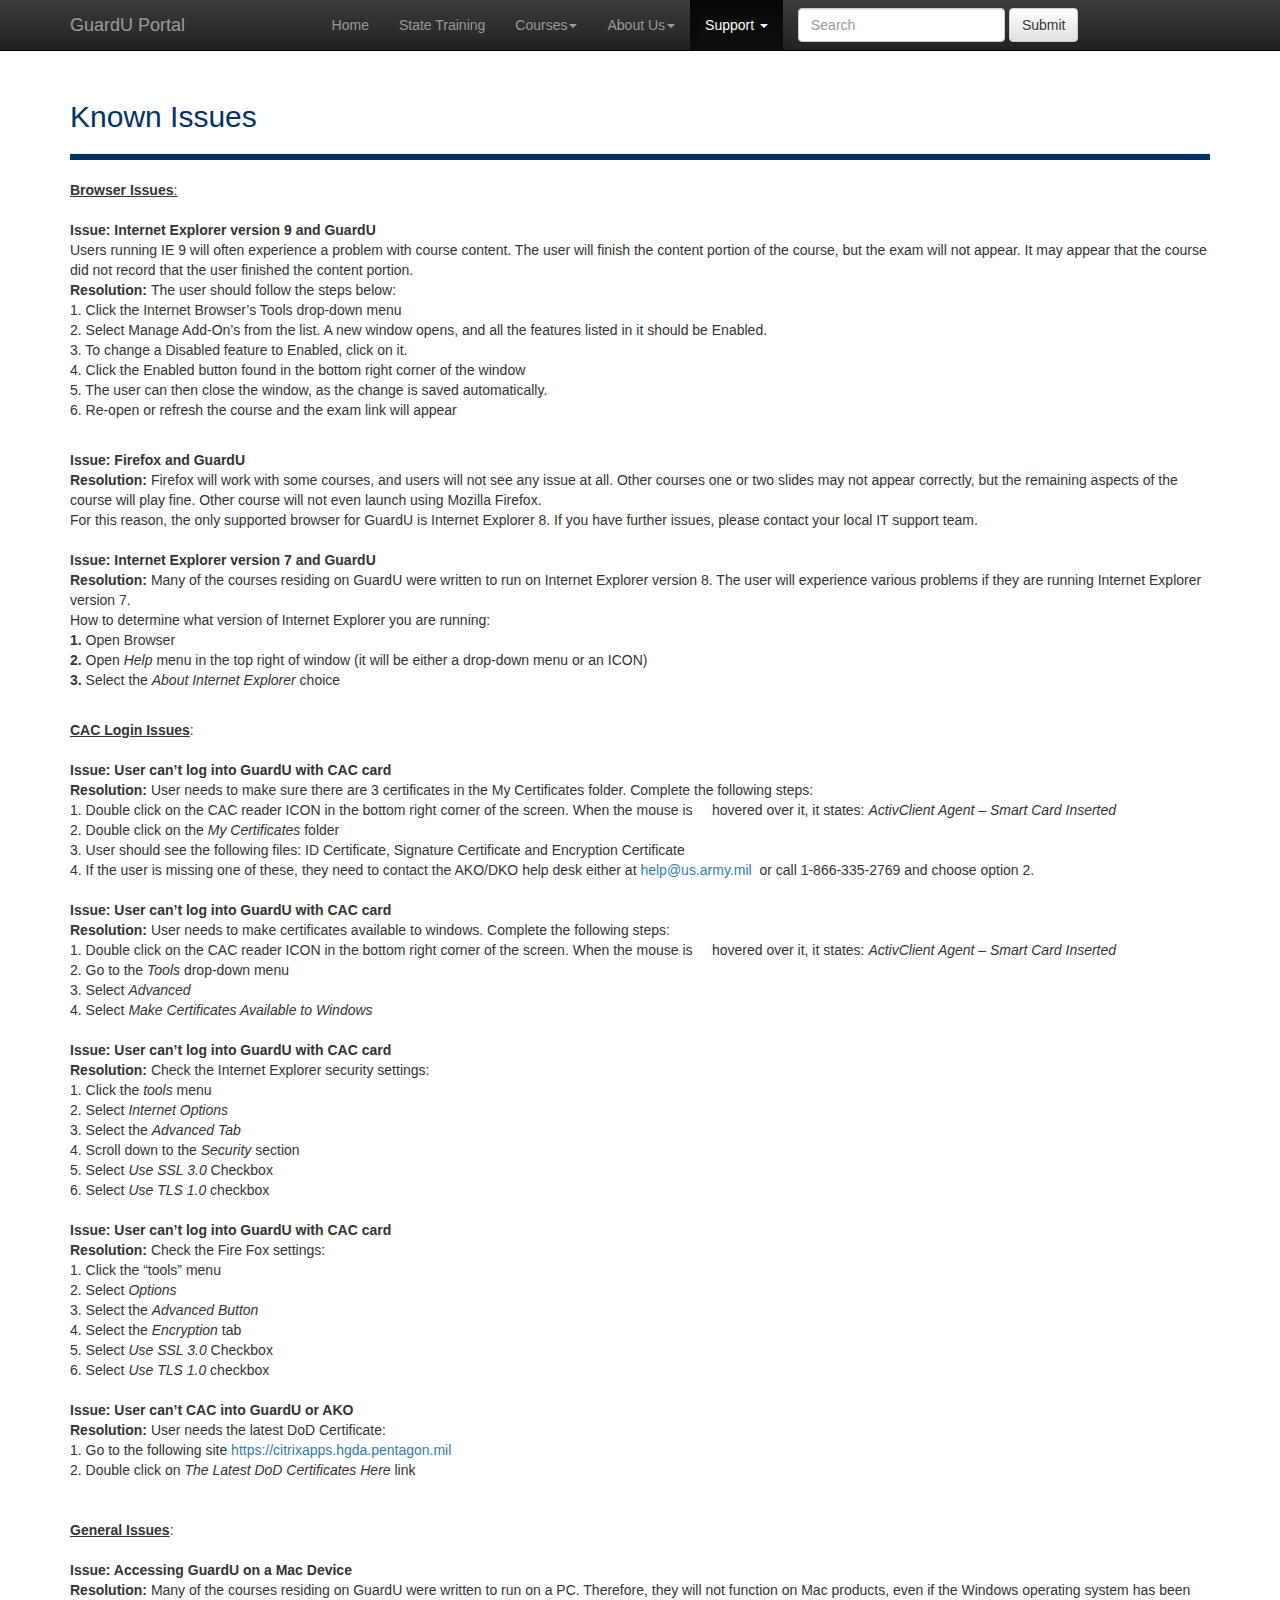
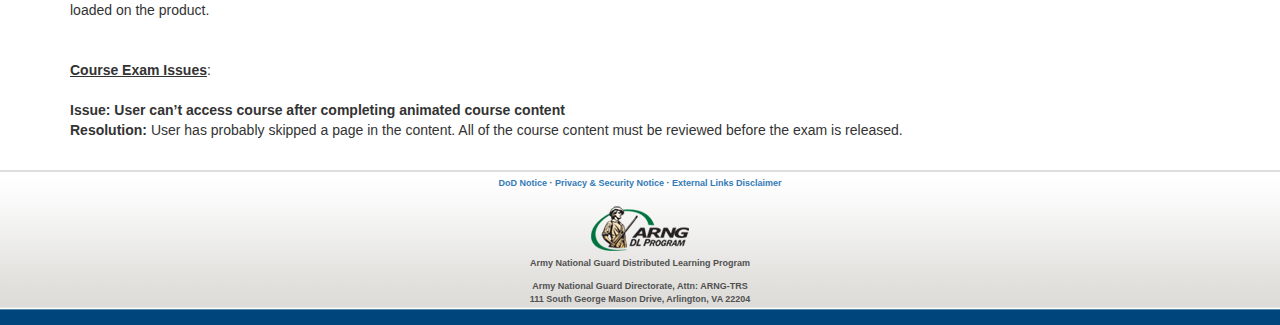
<file: KnownIssues.html>
﻿<!DOCTYPE html>
<html lang="en">
<head>
    <meta charset="utf-8">
    <meta http-equiv="X-UA-Compatible" content="IE=edge">
    <meta name="viewport" content="width=device-width, initial-scale=1.0">
    <!-- The above 3 meta tags *must* come first in the head; any other head content must come *after* these tags -->
    <meta name="description" content="">
    <meta name="author" content="">
    <link rel="icon" href="/favicon.ico">
    <title>GuardU Portal</title>
    <!-- Bootstrap -->
    <link href="./Content/css/bootstrap.min.css" rel="stylesheet">
    <link href="./Content/css/ie10-viewport-bug-workaround.css" rel="stylesheet">
    <link href="./Content/css/bootstrap-theme.min.css" rel="stylesheet">
    <link href="./Content/css/theme.css" rel="stylesheet">
    <link href="./Content/css/style.css" rel="stylesheet">
    <link href="./Content/css/font-awesome.css" rel="stylesheet">
    <!-- HTML5 shim and Respond.js for IE8 support of HTML5 elements and media queries -->
    <!--[if lt IE 9]>
      <script src="./Content/js/ie8-responsive-file-warning.js"></script>
      <script src="./Content/js/html5shiv.min.js"></script><!--3.7.3-->
    <script src="./Content/js/respond.min.js"></script><!--1.4.2-->
    <!--[endif]-->
    <script src="./Content/js/ie-emulation-modes-warning.js"></script>
</head>

<body>

    <!-- Fixed navbar -->
    <nav class="navbar navbar-fixed-top navbar-inverse">
        <div class="container">
            <div class="navbar-header">
                <button type="button" class="navbar-toggle collapsed" data-toggle="collapse" data-target="#navbar" aria-expanded="false" aria-controls="navbar">
                    <span class="sr-only">Toggle navigation</span>

                    <span class="icon-bar"></span>
                    <span class="icon-bar"></span>
                    <span class="icon-bar"></span>
                </button>

                <a class="navbar-brand" href="/index.html">GuardU Portal</a>

            </div>
            <div id="navbar" class="collapse navbar-collapse">
                <ul class="nav navbar-nav">

                    <li><a href="/index.html">Home</a></li>

                    <li><a href="/StateTraining.html">State Training</a></li>

                    <li class="dropdown">
                        <a href="#" class="dropdown-toggle" data-toggle="dropdown" role="button" aria-haspopup="true" aria-expanded="false">Courses<span class="caret"></span></a>
                        <ul class="dropdown-menu">
                            <li><a href="#">Top 10 Courses</a></li>
                            <li><a href="#">All Courses</a></li>
                        </ul>
                    </li>

                    <li class="dropdown">
                        <a href="#" class="dropdown-toggle" data-toggle="dropdown" role="button" aria-haspopup="true" aria-expanded="false">About Us<span class="caret"></span></a>
                        <ul class="dropdown-menu">
                            <li><a href="/AboutGuardU.html">GuardU</a></li>
                            <li><a href="/ARNGDLProg.html">ARNG DL Program</a></li>
                        </ul>
                    </li>

                    <li class="dropdown active">
                        <a href="#" class="dropdown-toggle" data-toggle="dropdown" role="button" aria-haspopup="true" aria-expanded="false">Support <span class="caret"></span></a>
                        <ul class="dropdown-menu">
                            <li class="phnNumber">1-844-722-2373</li>
                            <li role="separator" class="divider"></li>
                            <li><a href="mailto:ngb-helpdesk@mail.mil">GuardU Support Email</a></li>
                            <li class="active"><a href="/KnownIssues.html">Known Issues</a></li>
                            <li><a href="/FAQs.html">Knowledge Base (FAQs)</a></li>
                            <li><a href="/BrowserAndPlugins.html">Browser & Plugins</a></li>
                        </ul>
                    </li>

                    <form class="navbar-form navbar-left">
                        <div class="form-group">
                            <input type="text" class="form-control" placeholder="Search">
                        </div>
                        <button type="submit" class="btn btn-default">Submit</button>
                    </form>

                    <!--<li class="dropdown">
                      <a href="#" class="dropdown-toggle" data-toggle="dropdown" role="button" aria-haspopup="true" aria-expanded="false">Dropdown <span class="caret"></span></a>
                      <ul class="dropdown-menu">
                        <li><a href="/Home/Dashboard">Dashboard</a></li>
                        <li><a href="#">Another action</a></li>
                        <li><a href="#">Something else here</a></li>
                        <li role="separator" class="divider"></li>
                        <li class="dropdown-header">Nav header</li>
                        <li><a href="#">Separated link</a></li>
                        <li><a href="#">One more separated link</a></li>
                      </ul>
                    </li> -->
                </ul>
            </div><!--/.nav-collapse -->
        </div>
    </nav>

    <!-- END OF NAVBAR CONTENT -->
    <!-- CONTENT BELOW -->


    <div class="container bodyContent topMargin">
        <h2 class="headerMsg">Known Issues</h2>
        <hr class="hr-guardu" />

        <u>
            <strong><u>Browser Issues</u></strong>:<br>
        </u>
        </b><b>
            <u>
                <br>
            </u><b>Issue: Internet Explorer version 9 and GuardU</b><br>
        </b>Users running IE 9 will often experience a problem with course content. The user will finish the content portion of the course, but the exam will not appear. It may appear that the course did not record that the user finished the content portion. <br>
        <b>Resolution:</b>&nbsp;The user should follow the steps below: <br>
        1. Click the Internet Browser’s Tools drop-down menu <br>
        2. Select Manage Add-On’s from the list. A new window opens, and all the features listed in it should be Enabled. <br>
        3. To change a Disabled feature to Enabled, click on it. <br>
        4. Click the Enabled button found in the bottom right corner of the window <br>
        5. The user can then close the window, as the change is saved automatically. <br>
        6. Re-open or refresh the course and the exam link will appear
        </p>
        <p>
            <br>
            <b>Issue:&nbsp;Firefox and GuardU</b><br>
            <b>Resolution:</b> Firefox will work with some courses, and users will not see any issue at all. Other courses one or two slides may not appear correctly, but the remaining aspects of the course will play fine. Other course will not even launch using Mozilla Firefox.<br>
            For this reason, the only supported browser for GuardU is Internet Explorer 8. If you have further issues, please contact your local IT support team.<br>
            <b>
                <br>
                <b>Issue: Internet Explorer version 7 and GuardU</b><br>
                <b>Resolution:</b>
            </b>Many of the courses residing on GuardU were written to run on Internet Explorer version 8. The user will experience various problems if they are running Internet Explorer version 7.<br>
            How to determine what version of Internet Explorer you are running:<br>
            <b>1.</b> Open Browser<br>
            <b>2. </b>Open <i>Help</i> menu in the top right of window (it will be either a drop-down menu or an ICON)<br>
            <b>3. </b>Select the <i>About Internet Explorer</i> choice<br>
            &nbsp;
        </p>
        <p>
            <b><u>CAC Login Issues</u></b>:<br>
            <br>
            <b>Issue: User can’t log into GuardU with CAC card</b><br>
            <b>Resolution:</b> User needs to make sure there are 3 certificates in the My Certificates folder. Complete the following steps:<br>
            1. Double click on the CAC reader ICON in the bottom right corner of the screen. When the mouse is &nbsp;&nbsp;&nbsp;&nbsp;hovered over it, it states: <i>ActivClient Agent – Smart Card Inserted</i><br>
            2. Double click on the <i>My Certificates</i> folder<br>
            3. User should see the following files: ID Certificate, Signature Certificate and Encryption Certificate <br>
            4. If the user is missing one of these, they need to contact the AKO/DKO help desk either at <a href="http://help@us.army.mil">help@us.army.mil</a>&nbsp; or call 1-866-335-2769 and choose option 2.<br>
            <br>
            <b>Issue: User can’t log into GuardU with CAC card</b><br>
            <b>Resolution:</b> User needs to make certificates available to windows. Complete the following steps:<br>
            1. Double click on the CAC reader ICON in the bottom right corner of the screen. When the mouse is &nbsp;&nbsp;&nbsp;&nbsp;hovered over it, it states: <i>ActivClient Agent – Smart Card Inserted</i> <br>
            2. Go to the <i>Tools</i> drop-down menu <br>
            3. Select <i>Advanced</i> <br>
            4. Select <i>Make Certificates Available to Windows</i><br>
            <br>
            <b>Issue: User can’t log into GuardU with CAC card</b><br>
            <b>Resolution:</b> Check the Internet Explorer security settings:<br>
            1. Click the <i>tools</i> menu<br>
            2. Select <i>Internet Options</i><br>
            3. Select the <i>Advanced Tab</i><br>
            4. Scroll down to the <i>Security</i> section<br>
            5. Select <i>Use SSL 3.0</i> Checkbox<br>
            6. Select <i>Use TLS 1.0</i> checkbox <br>
            <br>
            <b>Issue: User can’t log into GuardU with CAC card</b><br>
            <b>Resolution:</b> Check the Fire Fox settings:<br>
            1. Click the “tools” menu<br>
            2. Select <i>Options</i> <br>
            3. Select the <i>Advanced Button</i> <br>
            4. Select the <i>Encryption</i> tab <br>
            5. Select <i>Use SSL 3.0</i> Checkbox <br>
            6. Select <i>Use TLS 1.0</i> checkbox<br>
            <br>
            <b>Issue: User can’t CAC into GuardU or AKO</b><br>
            <b>Resolution:</b> User needs the latest DoD Certificate:<br>
            1. Go to the following site <a href="http://citrixapps.hgda.pentagon.mil">https://citrixapps.hgda.pentagon.mil </a><br>
            2. Double click on <i>The Latest DoD Certificates Here</i> link <br>
            <br>
            <br>
            <b><u>General Issues</u></b>:<br>
            <br>
            <b>Issue: Accessing GuardU on a Mac Device</b><br>
            <b>Resolution:</b> Many of the courses residing on GuardU were written to run on a PC. Therefore, they will not function on Mac products, even if the Windows operating system has been loaded on the product.<br>
            <br>
            <br>
            <b><u>Course Exam Issues</u></b>:<br>
            <br>
            <b>Issue: User can’t access course after completing animated course content</b><br>
            <b>Resolution:</b> User has probably skipped a page in the content. All of the course content must be reviewed before the exam is released. &nbsp;
        </p>
        </span>

    </div>

    <!-- END OF CONTENT -->



    <footer class="footer-endOfContent">
        <p>
            <a href="/Regulatory#dod">DoD Notice</a>&nbsp;&middot;
            <a href="/Regulatory#priv">Privacy &amp; Security Notice</a>&nbsp;&middot;
            <a href="/Regulatory#ext">External Links Disclaimer</a>
        </p>
        <img class="dlLogo" src="./Content/imgs/icon_arng_dl.png">
        <p>Army National Guard Distributed Learning Program</p>
        <p>
            Army National Guard Directorate, Attn: ARNG-TRS<br>
            111 South George Mason Drive, Arlington, VA 22204
        </p>
    </footer>

    <!-- Bootstrap core JavaScript -->
    <script src="./Content/js/jquery.min.js"></script><!--1.12.4-->
    <script src="./Content/js/bootstrap.min.js"></script>
    <script src="./Content/js/docs.min.js"></script>

    <!-- IE10 viewport hack for Surface/desktop Windows 8 bug -->
    <script src="./Content/js/ie10-viewport-bug-workaround.js"></script>

</body>
</html>
</file>
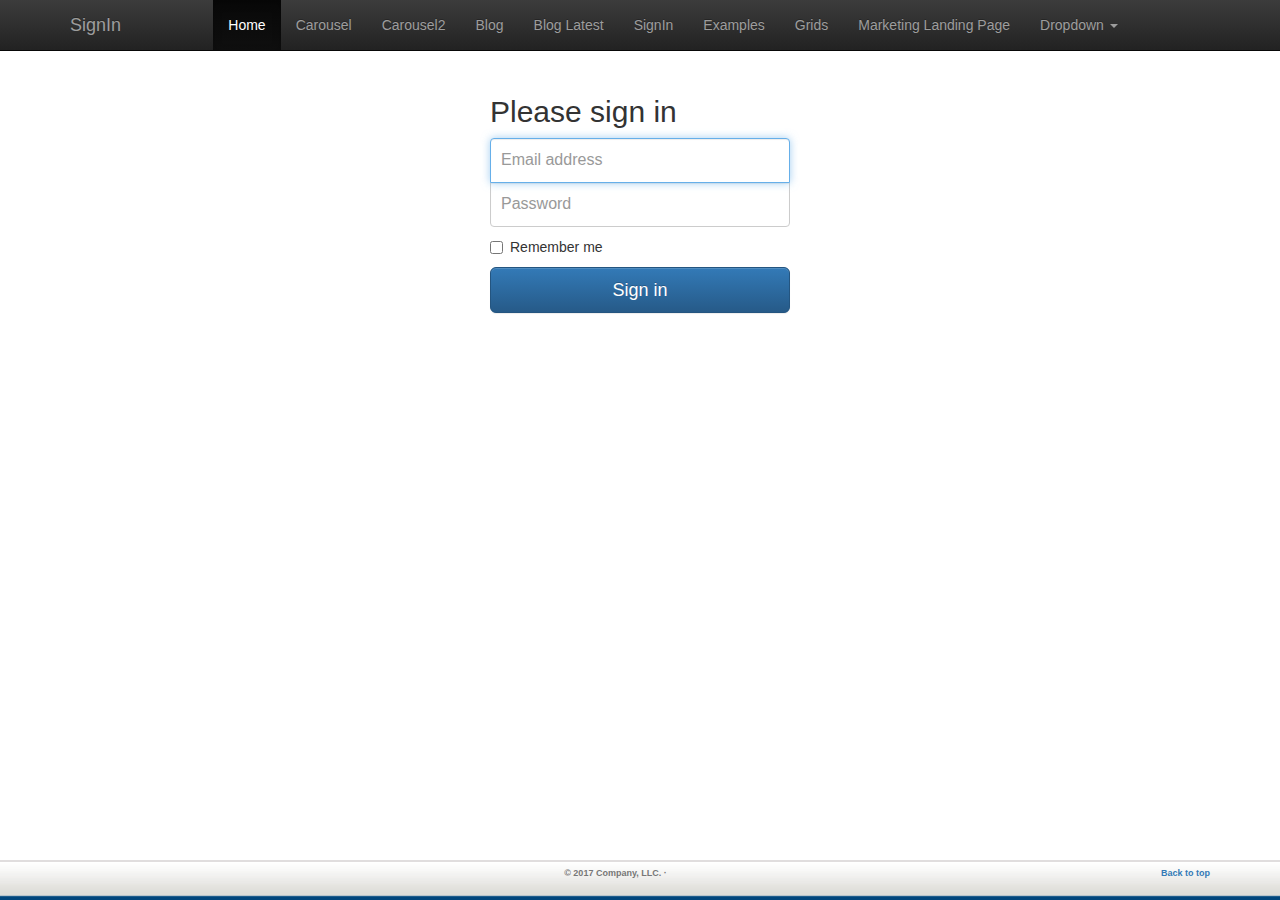
<file: SignIn.html>
<!DOCTYPE html>
<html lang="en">
	<head>
		<meta charset="utf-8">
		<meta http-equiv="X-UA-Compatible" content="IE=edge">
		<meta name="viewport" content="width=device-width, initial-scale=1">
		<!-- The above 3 meta tags *must* come first in the head; any other head content must come *after* these tags -->
		<meta name="description" content="">
    	<meta name="author" content="">
    	<link rel="icon" href="/favicon.ico">
		<title>SignIn</title>

		<!-- Bootstrap -->
		<link href="./Content/css/bootstrap.min.css" rel="stylesheet">
		<link href="./Content/css/ie10-viewport-bug-workaround.css" rel="stylesheet">
		<link href="./Content/css/bootstrap-theme.min.css" rel="stylesheet">
		<link href="./Content/css/theme.css" rel="stylesheet">
		<link href="./Content/css/style.css" rel="stylesheet">
		<link href="./Content/css/font-awesome.css" rel="stylesheet">

		<!-- HTML5 shim and Respond.js for IE8 support of HTML5 elements and media queries -->
		<!--[if lt IE 9]>
		  <script src="./Content/js/ie8-responsive-file-warning.js"></script>
		  <script src="./Content/js/html5shiv.min.js"></script><!--3.7.3-->
		  <script src="./Content/js/respond.min.js"></script><!--1.4.2-->
		<![endif]-->
		  <script src="./Content/js/ie-emulation-modes-warning.js"></script>
	</head>
	<body>
		
		<!-- Fixed navbar -->
	    <nav class="navbar navbar-inverse navbar-fixed-top">
	      <div class="container">
	        <div class="navbar-header">
	          <button type="button" class="navbar-toggle collapsed" data-toggle="collapse" data-target="#navbar" aria-expanded="false" aria-controls="navbar">
	            <span class="sr-only">Toggle navigation</span>
	            <span class="icon-bar"></span>
	            <span class="icon-bar"></span>
	            <span class="icon-bar"></span>
	          </button>
	          <a class="navbar-brand" href="/">SignIn</a>
	        </div>
	        <div id="navbar" class="collapse navbar-collapse">
	          <ul class="nav navbar-nav">
	            <li class="active"><a href="/">Home</a></li>
				<li><a href="/Home/Carousel">Carousel</a></li>
				<li><a href="/Home/Carousel2">Carousel2</a></li>
				<li><a href="/Home/Blog">Blog</a></li>
				<li><a href="/Home/BlogLatest">Blog Latest</a></li>
				<li><a href="/Home/SignIn">SignIn</a></li>
				<li><a href="/Home/Examples">Examples</a></li>
				<li><a href="/Home/GridsExample">Grids</a></li>
				<li><a href="/Home/MarketingLandingExample">Marketing Landing Page</a></li>
	            <li class="dropdown">
	              <a href="#" class="dropdown-toggle" data-toggle="dropdown" role="button" aria-haspopup="true" aria-expanded="false">Dropdown <span class="caret"></span></a>
	              <ul class="dropdown-menu">
	                <li><a href="/Home/Dashboard">Dashboard</a></li>
	                <li><a href="#">Another action</a></li>
	                <li><a href="#">Something else here</a></li>
	                <li role="separator" class="divider"></li>
	                <li class="dropdown-header">Nav header</li>
	                <li><a href="#">Separated link</a></li>
	                <li><a href="#">One more separated link</a></li>
	              </ul>
	            </li>
	          </ul>
	        </div><!--/.nav-collapse -->
	      </div>
	    </nav>

		<div class="container">
			<form class="form-signin">
	<h2 class="form-signin-heading">Please sign in</h2>
	<label for="inputEmail" class="sr-only">Email address</label>
	<input type="email" id="inputEmail" class="form-control" placeholder="Email address" required autofocus>
	<label for="inputPassword" class="sr-only">Password</label>
	<input type="password" id="inputPassword" class="form-control" placeholder="Password" required>
	<div class="checkbox">
		<label>
		<input type="checkbox" value="remember-me"> Remember me
		</label>
	</div>
	<button class="btn btn-lg btn-primary btn-block" type="submit">Sign in</button>
</form>
		</div>

		<footer class="footer">
			<div class="container">
				<p class="pull-right"><a href="#">Back to top</a></p>
				<p class="text-muted">&copy; 2017 Company, LLC. &middot;</p>
			</div>
    	</footer>

		<!-- Bootstrap core JavaScript -->
		<script src="./Content/js/jquery.min.js"></script><!--1.12.4-->
		<script src="./Content/js/bootstrap.min.js"></script>
		<script src="./Content/js/docs.min.js"></script>
		<!-- IE10 viewport hack for Surface/desktop Windows 8 bug -->
    	<script src="./Content/js/ie10-viewport-bug-workaround.js"></script>
	</body>
</html>
</file>
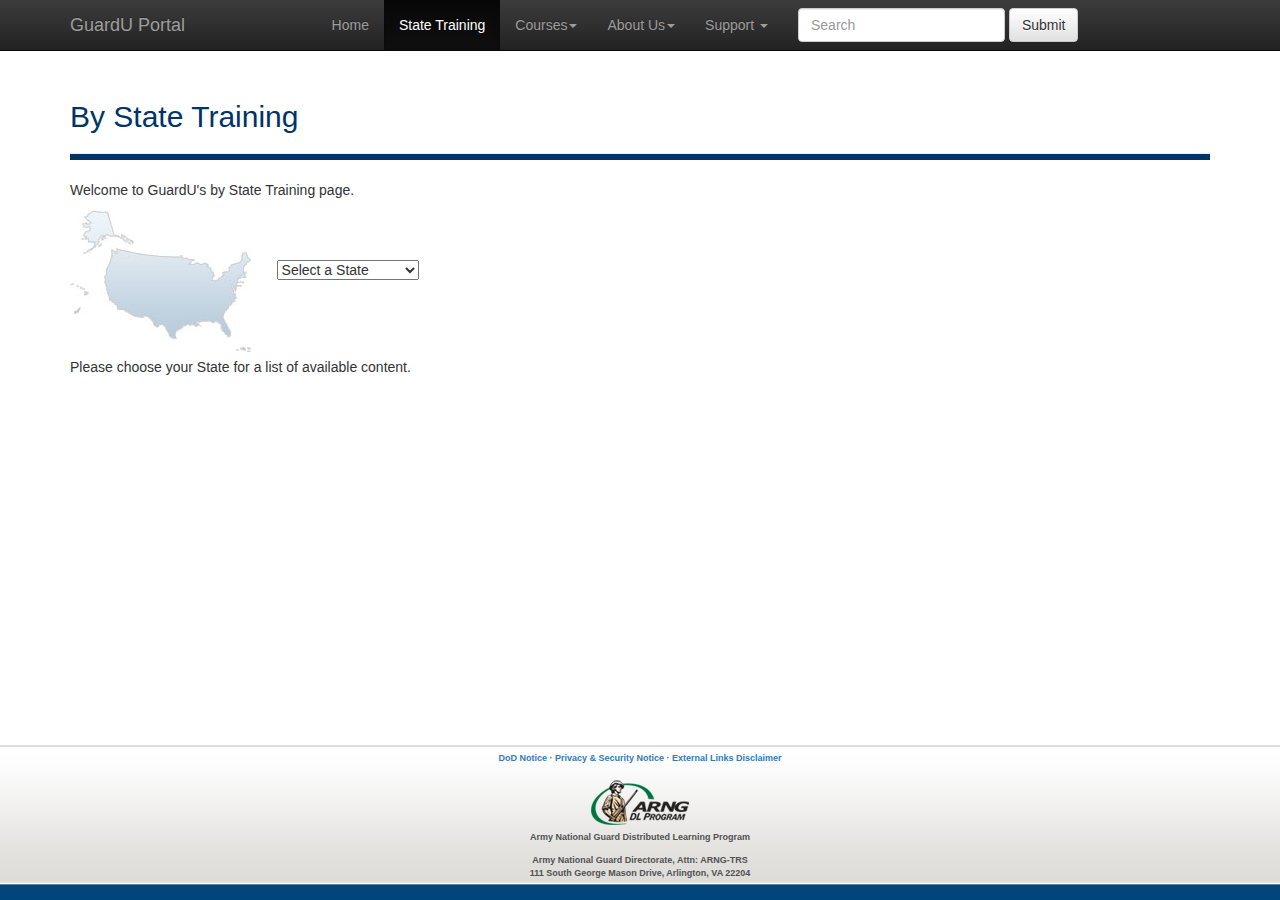
<file: StateTraining.html>
﻿<!DOCTYPE html>
<html lang="en">
<head>
    <meta charset="utf-8">
    <meta http-equiv="X-UA-Compatible" content="IE=edge">
    <meta name="viewport" content="width=device-width, initial-scale=1.0">
    <!-- The above 3 meta tags *must* come first in the head; any other head content must come *after* these tags -->
    <meta name="description" content="">
    <meta name="author" content="">
    <link rel="icon" href="/favicon.ico">
    <title>GuardU Portal</title>
    <!-- Bootstrap -->
    <link href="./Content/css/bootstrap.min.css" rel="stylesheet">
    <link href="./Content/css/ie10-viewport-bug-workaround.css" rel="stylesheet">
    <link href="./Content/css/bootstrap-theme.min.css" rel="stylesheet">
    <link href="./Content/css/theme.css" rel="stylesheet">
    <link href="./Content/css/style.css" rel="stylesheet">
    <link href="./Content/css/font-awesome.css" rel="stylesheet">
    <!-- HTML5 shim and Respond.js for IE8 support of HTML5 elements and media queries -->
    <!--[if lt IE 9]>
      <script src="./Content/js/ie8-responsive-file-warning.js"></script>
      <script src="./Content/js/html5shiv.min.js"></script><!--3.7.3-->
    <script src="./Content/js/respond.min.js"></script><!--1.4.2-->
    <!--[endif]-->
    <script src="./Content/js/ie-emulation-modes-warning.js"></script>
</head>

<body>
    <!-- Fixed navbar -->
    <nav class="navbar navbar-fixed-top navbar-inverse">
        <div class="container">
            <div class="navbar-header">
                <button type="button" class="navbar-toggle collapsed" data-toggle="collapse" data-target="#navbar" aria-expanded="false" aria-controls="navbar">
                    <span class="sr-only">Toggle navigation</span>

                    <span class="icon-bar"></span>
                    <span class="icon-bar"></span>
                    <span class="icon-bar"></span>
                </button>

                <a class="navbar-brand" href="/index.html">GuardU Portal</a>

            </div>
            <div id="navbar" class="collapse navbar-collapse">
                <ul class="nav navbar-nav">

                    <li><a href="/index.html">Home</a></li>

                    <li class="active"><a href="/StateTraining.html">State Training</a></li>

                    <li class="dropdown">
                        <a href="#" class="dropdown-toggle" data-toggle="dropdown" role="button" aria-haspopup="true" aria-expanded="false">Courses<span class="caret"></span></a>
                        <ul class="dropdown-menu">
                            <li><a href="#">Top 10 Courses</a></li>
                            <li><a href="#">All Courses</a></li>
                        </ul>
                    </li>

                    <li class="dropdown">
                        <a href="#" class="dropdown-toggle" data-toggle="dropdown" role="button" aria-haspopup="true" aria-expanded="false">About Us<span class="caret"></span></a>
                        <ul class="dropdown-menu">
                            <li><a href="/AboutGuardU.html">GuardU</a></li>
                            <li><a href="/ARNGDLProg.html">ARNG DL Program</a></li>
                        </ul>
                    </li>

                    <li class="dropdown">
                        <a href="#" class="dropdown-toggle" data-toggle="dropdown" role="button" aria-haspopup="true" aria-expanded="false">Support <span class="caret"></span></a>
                        <ul class="dropdown-menu">
                            <li class="phnNumber">1-844-722-2373</li>
                            <li role="separator" class="divider"></li>
                            <li><a href="mailto:ngb-helpdesk@mail.mil">GuardU Support Email</a></li>
                            <li><a href="/KnownIssues.html">Known Issues</a></li>
                            <li><a href="/FAQs.html">Knowledge Base (FAQs)</a></li>
                            <li><a href="/BrowserAndPlugins.html">Browser & Plugins</a></li>
                        </ul>
                    </li>

                    <form class="navbar-form navbar-left">
                        <div class="form-group">
                            <input type="text" class="form-control" placeholder="Search">
                        </div>
                        <button type="submit" class="btn btn-default">Submit</button>
                    </form>

                    <!--<li class="dropdown">
                      <a href="#" class="dropdown-toggle" data-toggle="dropdown" role="button" aria-haspopup="true" aria-expanded="false">Dropdown <span class="caret"></span></a>
                      <ul class="dropdown-menu">
                        <li><a href="/Home/Dashboard">Dashboard</a></li>
                        <li><a href="#">Another action</a></li>
                        <li><a href="#">Something else here</a></li>
                        <li role="separator" class="divider"></li>
                        <li class="dropdown-header">Nav header</li>
                        <li><a href="#">Separated link</a></li>
                        <li><a href="#">One more separated link</a></li>
                      </ul>
                    </li> -->
                </ul>
            </div><!--/.nav-collapse -->
        </div>
    </nav>

    <!-- END OF NAVBAR CONTENT -->


    <!-- CONTENT BELOW -->
    <div class="container bodyContent topMargin">
        <div id="main">
            <div id="centercol">

                <h2 class="headerMsg">By State Training</h2>
                <hr class="hr-guardu" />
                <p>Welcome to GuardU's by State Training page.</p>
                <div>
                    <img src="./Content/imgs/US-Map_StateTraining-Main.jpg" alt="US State Map" style="margin-bottom: 5px;"> &nbsp;&nbsp;

                    <select name="ctl00$ContentMainBody$DropDownListStates" onchange="javascript:setTimeout('__doPostBack(\'ctl00$ContentMainBody$DropDownListStates\',\'\')', 0)" id="ContentMainBody_DropDownListStates" style="vertical-align: top; margin-top: 50px; margin-bottom: 20px; margin-left: 10px">

                        <option selected="selected" value="0">Select a State</option>
                        <option value=""></option>
                        <option value="AL">Alabama</option>
                        <option value="AK">Alaska</option>
                        <option value="AZ">Arizona</option>
                        <option value="AR">Arkansas</option>
                        <option value="CD">Army Counter-drug</option>
                        <option value="CA">California</option>
                        <option value="DE">Delaware</option>
                        <option value="FL">Florida</option>
                        <option value="GU">Guam</option>
                        <option value="IL">Illinois</option>
                        <option value="IN">Indiana</option>
                        <option value="KY">Kentucky</option>
                        <option value="MD">Maryland</option>
                        <option value="MA">Massachusetts</option>
                        <option value="MI">Michigan</option>
                        <option value="MS">Mississippi</option>
                        <option value="MO">Missouri</option>
                        <option value="MT">Montana</option>
                        <option value="NE">Nebraska</option>
                        <option value="NH">New Hampshire</option>
                        <option value="NM">New Mexico</option>
                        <option value="NY">New York</option>
                        <option value="NC">North Carolina</option>
                        <option value="OK">Oklahoma</option>
                        <option value="PA">Pennsylvania</option>
                        <option value="PR">Puerto Rico</option>
                        <option value="SC">South Carolina</option>
                        <option value="SD">South Dakota</option>
                        <option value="TX">Texas</option>
                        <option value="UT">Utah</option>
                        <option value="WV">West Virginia</option>
                        <option value="WI">Wisconsin</option>

                    </select>
                </div>

                <p>Please choose your State for a list of available content.</p>
                <span id="ContentMainBody_LabelPageContent"></span>

            </div>

        </div>
    </div>


    <!-- END OF CONTENT -->





    <footer>
        <p>
            <a href="/Regulatory#dod">DoD Notice</a>&nbsp;&middot;
            <a href="/Regulatory#priv">Privacy &amp; Security Notice</a>&nbsp;&middot;
            <a href="/Regulatory#ext">External Links Disclaimer</a>
        </p>
        <img class="dlLogo" src="./Content/imgs/icon_arng_dl.png">
        <p>Army National Guard Distributed Learning Program</p>
        <p>
            Army National Guard Directorate, Attn: ARNG-TRS<br>
            111 South George Mason Drive, Arlington, VA 22204
        </p>
    </footer>

    <!-- Bootstrap core JavaScript -->
    <script src="./Content/js/jquery.min.js"></script><!--1.12.4-->
    <script src="./Content/js/bootstrap.min.js"></script>
    <script src="./Content/js/docs.min.js"></script>

    <!-- IE10 viewport hack for Surface/desktop Windows 8 bug -->
    <script src="./Content/js/ie10-viewport-bug-workaround.js"></script>
</body>
</html>
</file>
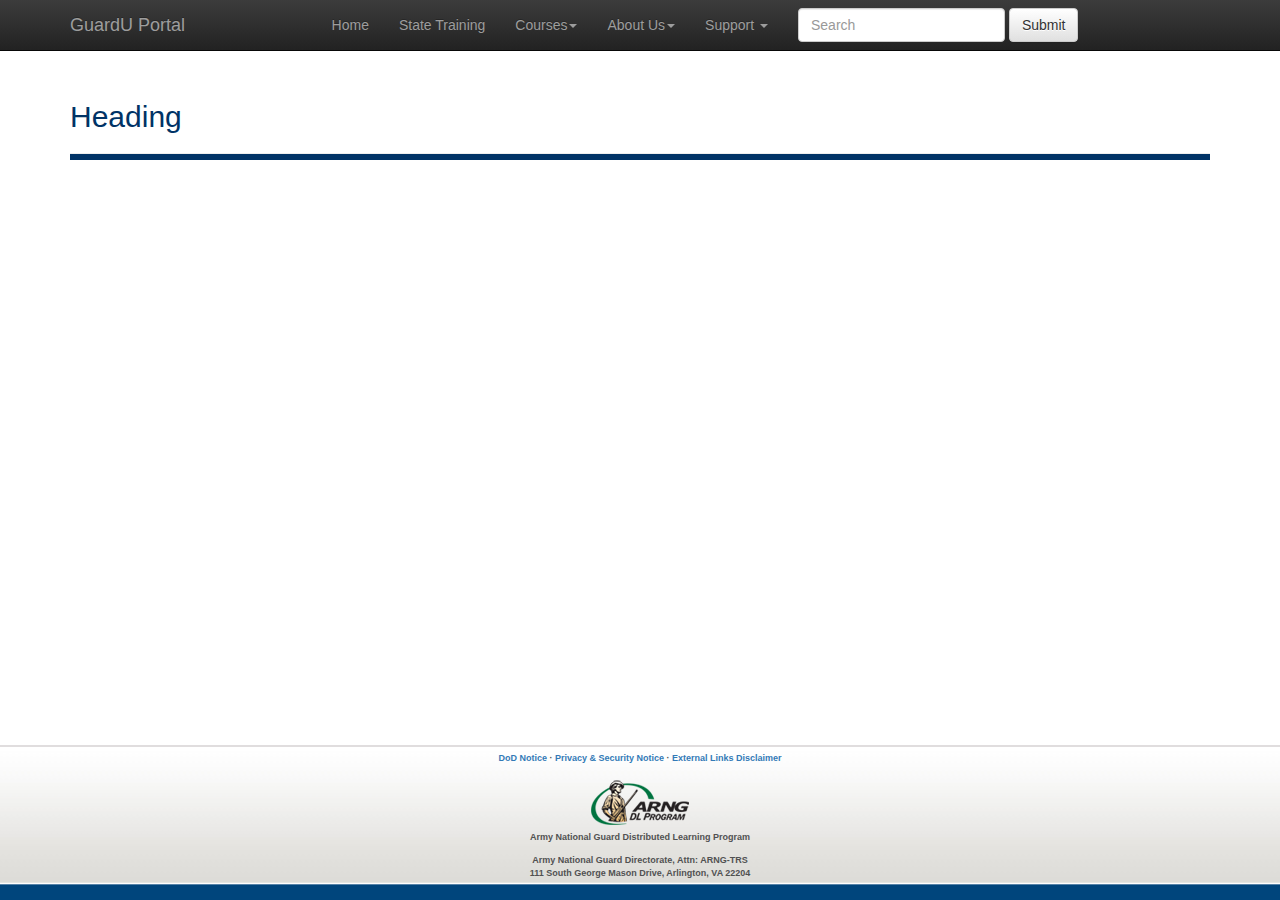
<file: TemplatePage.html>
﻿<!DOCTYPE html>
<html lang="en">
<head>
    <meta charset="utf-8">
    <meta http-equiv="X-UA-Compatible" content="IE=edge">
    <meta name="viewport" content="width=device-width, initial-scale=1.0">
    <!-- The above 3 meta tags *must* come first in the head; any other head content must come *after* these tags -->
    <meta name="description" content="">
    <meta name="author" content="">
    <link rel="icon" href="/favicon.ico">
    <title>GuardU Portal</title>
    <!-- Bootstrap -->
    <link href="./Content/css/bootstrap.min.css" rel="stylesheet">
    <link href="./Content/css/ie10-viewport-bug-workaround.css" rel="stylesheet">
    <link href="./Content/css/bootstrap-theme.min.css" rel="stylesheet">
    <link href="./Content/css/theme.css" rel="stylesheet">
    <link href="./Content/css/style.css" rel="stylesheet">
    <link href="./Content/css/font-awesome.css" rel="stylesheet">
    <!-- HTML5 shim and Respond.js for IE8 support of HTML5 elements and media queries -->
    <!--[if lt IE 9]>
      <script src="./Content/js/ie8-responsive-file-warning.js"></script>
      <script src="./Content/js/html5shiv.min.js"></script><!--3.7.3-->
    <script src="./Content/js/respond.min.js"></script><!--1.4.2-->
    <!--[endif]-->
    <script src="./Content/js/ie-emulation-modes-warning.js"></script>
</head>

<body>

    <!-- Fixed navbar -->
    <nav class="navbar navbar-fixed-top navbar-inverse">
        <div class="container">
            <div class="navbar-header">
                <button type="button" class="navbar-toggle collapsed" data-toggle="collapse" data-target="#navbar" aria-expanded="false" aria-controls="navbar">
                    <span class="sr-only">Toggle navigation</span>

                    <span class="icon-bar"></span>
                    <span class="icon-bar"></span>
                    <span class="icon-bar"></span>
                </button>

                <a class="navbar-brand" href="/index.html">GuardU Portal</a>

            </div>
            <div id="navbar" class="collapse navbar-collapse">
                <ul class="nav navbar-nav">

                    <li><a href="/index.html">Home</a></li>

                    <li><a href="/StateTraining.html">State Training</a></li>

                    <li class="dropdown">
                        <a href="#" class="dropdown-toggle" data-toggle="dropdown" role="button" aria-haspopup="true" aria-expanded="false">Courses<span class="caret"></span></a>
                        <ul class="dropdown-menu">
                            <li><a href="#">Top 10 Courses</a></li>
                            <li><a href="#">All Courses</a></li>
                        </ul>
                    </li>

                    <li class="dropdown">
                        <a href="#" class="dropdown-toggle" data-toggle="dropdown" role="button" aria-haspopup="true" aria-expanded="false">About Us<span class="caret"></span></a>
                        <ul class="dropdown-menu">
                            <li><a href="/AboutGuardU.html">GuardU</a></li>
                            <li><a href="/ARNGDLProg.html">ARNG DL Program</a></li>
                        </ul>
                    </li>

                    <li class="dropdown">
                        <a href="#" class="dropdown-toggle" data-toggle="dropdown" role="button" aria-haspopup="true" aria-expanded="false">Support <span class="caret"></span></a>
                        <ul class="dropdown-menu">
                            <li class="phnNumber">1-844-722-2373</li>
                            <li role="separator" class="divider"></li>
                            <li><a href="mailto:ngb-helpdesk@mail.mil">GuardU Support Email</a></li>
                            <li><a href="/KnownIssues.html">Known Issues</a></li>
                            <li><a href="/FAQs.html">Knowledge Base (FAQs)</a></li>
                            <li><a href="/BrowserAndPlugins.html">Browser & Plugins</a></li>
                        </ul>
                    </li>

                    <form class="navbar-form navbar-left">
                        <div class="form-group">
                            <input type="text" class="form-control" placeholder="Search">
                        </div>
                        <button type="submit" class="btn btn-default">Submit</button>
                    </form>

                    <!--<li class="dropdown">
                      <a href="#" class="dropdown-toggle" data-toggle="dropdown" role="button" aria-haspopup="true" aria-expanded="false">Dropdown <span class="caret"></span></a>
                      <ul class="dropdown-menu">
                        <li><a href="/Home/Dashboard">Dashboard</a></li>
                        <li><a href="#">Another action</a></li>
                        <li><a href="#">Something else here</a></li>
                        <li role="separator" class="divider"></li>
                        <li class="dropdown-header">Nav header</li>
                        <li><a href="#">Separated link</a></li>
                        <li><a href="#">One more separated link</a></li>
                      </ul>
                    </li> -->
                </ul>
            </div><!--/.nav-collapse -->
        </div>
    </nav>

    <!-- END OF NAVBAR CONTENT -->
        <!-- CONTENT BELOW -->

            <div class="container bodyContent topMargin">
                <h2 class="headerMsg">Heading</h2>
                <hr class="hr-guardu" />



        <!-- END OF CONTENT -->



        <footer>
            <p>
                <a href="/Regulatory#dod">DoD Notice</a>&nbsp;&middot;
                <a href="/Regulatory#priv">Privacy &amp; Security Notice</a>&nbsp;&middot;
                <a href="/Regulatory#ext">External Links Disclaimer</a>
            </p>
            <img class="dlLogo" src="./Content/imgs/icon_arng_dl.png">
            <p>Army National Guard Distributed Learning Program</p>
            <p>
                Army National Guard Directorate, Attn: ARNG-TRS<br>
                111 South George Mason Drive, Arlington, VA 22204
            </p>
        </footer>

        <!-- Bootstrap core JavaScript -->
        <script src="./Content/js/jquery.min.js"></script><!--1.12.4-->
        <script src="./Content/js/bootstrap.min.js"></script>
        <script src="./Content/js/docs.min.js"></script>

        <!-- IE10 viewport hack for Surface/desktop Windows 8 bug -->
        <script src="./Content/js/ie10-viewport-bug-workaround.js"></script>

</body>
</html>
</file>
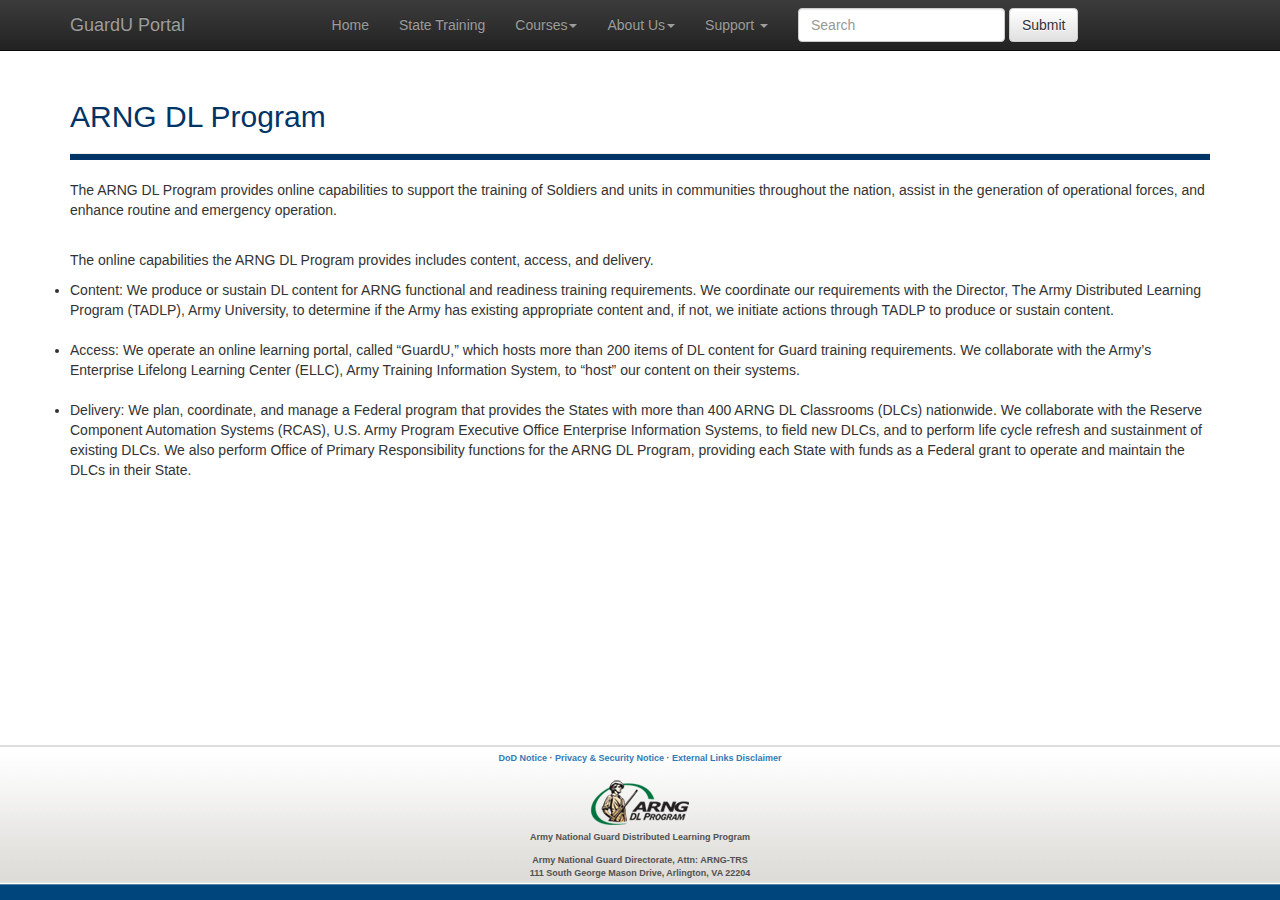
<file: Tutorials.html>
﻿<!DOCTYPE html>
<html lang="en">
<head>
    <meta charset="utf-8">
    <meta http-equiv="X-UA-Compatible" content="IE=edge">
    <meta name="viewport" content="width=device-width, initial-scale=1.0">
    <!-- The above 3 meta tags *must* come first in the head; any other head content must come *after* these tags -->
    <meta name="description" content="">
    <meta name="author" content="">
    <link rel="icon" href="/favicon.ico">
    <title>GuardU Portal</title>
    <!-- Bootstrap -->
    <link href="./Content/css/bootstrap.min.css" rel="stylesheet">
    <link href="./Content/css/ie10-viewport-bug-workaround.css" rel="stylesheet">
    <link href="./Content/css/bootstrap-theme.min.css" rel="stylesheet">
    <link href="./Content/css/theme.css" rel="stylesheet">
    <link href="./Content/css/style.css" rel="stylesheet">
    <link href="./Content/css/font-awesome.css" rel="stylesheet">
    <!-- HTML5 shim and Respond.js for IE8 support of HTML5 elements and media queries -->
    <!--[if lt IE 9]>
      <script src="./Content/js/ie8-responsive-file-warning.js"></script>
      <script src="./Content/js/html5shiv.min.js"></script><!--3.7.3-->
    <script src="./Content/js/respond.min.js"></script><!--1.4.2-->
    <!--[endif]-->
    <script src="./Content/js/ie-emulation-modes-warning.js"></script>
</head>

<body>
    <!-- Fixed navbar -->
    <nav class="navbar navbar-fixed-top navbar-inverse">
        <div class="container">
            <div class="navbar-header">
                <button type="button" class="navbar-toggle collapsed" data-toggle="collapse" data-target="#navbar" aria-expanded="false" aria-controls="navbar">
                    <span class="sr-only">Toggle navigation</span>

                    <span class="icon-bar"></span>
                    <span class="icon-bar"></span>
                    <span class="icon-bar"></span>
                </button>

                <a class="navbar-brand" href="/index.html">GuardU Portal</a>

            </div>
            <div id="navbar" class="collapse navbar-collapse">
                <ul class="nav navbar-nav">

                    <li><a href="/index.html">Home</a></li>

                    <li><a href="/StateTraining.html">State Training</a></li>

                    <li class="dropdown">
                        <a href="#" class="dropdown-toggle" data-toggle="dropdown" role="button" aria-haspopup="true" aria-expanded="false">Courses<span class="caret"></span></a>
                        <ul class="dropdown-menu">
                            <li><a href="#">Top 10 Courses</a></li>
                            <li><a href="#">All Courses</a></li>
                        </ul>
                    </li>

                    <li class="dropdown">
                        <a href="#" class="dropdown-toggle" data-toggle="dropdown" role="button" aria-haspopup="true" aria-expanded="false">About Us<span class="caret"></span></a>
                        <ul class="dropdown-menu">
                            <li><a href="/AboutGuardU.html">GuardU</a></li>
                            <li><a href="/ARNGDLProg.html">ARNG DL Program</a></li>
                        </ul>
                    </li>

                    <li class="dropdown">
                        <a href="#" class="dropdown-toggle" data-toggle="dropdown" role="button" aria-haspopup="true" aria-expanded="false">Support <span class="caret"></span></a>
                        <ul class="dropdown-menu">
                            <li class="phnNumber">1-844-722-2373</li>
                            <li role="separator" class="divider"></li>
                            <li><a href="mailto:ngb-helpdesk@mail.mil">GuardU Support Email</a></li>
                            <li><a href="/KnownIssues.html">Known Issues</a></li>
                            <li><a href="/FAQs.html">Knowledge Base (FAQs)</a></li>
                            <li><a href="/BrowserAndPlugins.html">Browser & Plugins</a></li>
                        </ul>
                    </li>

                    <form class="navbar-form navbar-left">
                        <div class="form-group">
                            <input type="text" class="form-control" placeholder="Search">
                        </div>
                        <button type="submit" class="btn btn-default">Submit</button>
                    </form>

                    <!--<li class="dropdown">
                      <a href="#" class="dropdown-toggle" data-toggle="dropdown" role="button" aria-haspopup="true" aria-expanded="false">Dropdown <span class="caret"></span></a>
                      <ul class="dropdown-menu">
                        <li><a href="/Home/Dashboard">Dashboard</a></li>
                        <li><a href="#">Another action</a></li>
                        <li><a href="#">Something else here</a></li>
                        <li role="separator" class="divider"></li>
                        <li class="dropdown-header">Nav header</li>
                        <li><a href="#">Separated link</a></li>
                        <li><a href="#">One more separated link</a></li>
                      </ul>
                    </li> -->
                </ul>
            </div><!--/.nav-collapse -->
        </div>
    </nav>

    <!-- END OF NAVBAR CONTENT -->
    <!-- CONTENT BELOW -->

    <div class="container bodyContent topMargin">
        <h2 class="headerMsg">ARNG DL Program</h2>
        <hr class="hr-guardu" />


        <p>The ARNG DL Program provides online capabilities to support the training of Soldiers and units in communities throughout the nation, assist in the generation of operational forces, and enhance routine and emergency operation.</p>
        <p><br>The online capabilities the ARNG DL Program provides includes content, access, and delivery.</p>
        <li>Content:  We produce or sustain DL content for ARNG functional and readiness training requirements.  We coordinate our requirements with the Director, The Army Distributed Learning Program (TADLP), Army University, to determine if the Army has existing appropriate content and, if not, we initiate actions through TADLP to produce or sustain content.</li>
        <br><li>Access: We operate an online learning portal, called “GuardU,” which hosts more than 200 items of DL content for Guard training requirements.  We collaborate with the Army’s Enterprise Lifelong Learning Center (ELLC), Army Training Information System, to “host” our content on their systems.</li>
        <br><li>Delivery:  We plan, coordinate, and manage a Federal program that provides the States with more than 400 ARNG DL Classrooms (DLCs) nationwide.  We collaborate with the Reserve Component Automation Systems (RCAS), U.S. Army Program Executive Office Enterprise Information Systems, to field new DLCs, and to perform life cycle refresh and sustainment of existing DLCs.  We also perform Office of Primary Responsibility functions for the ARNG DL Program, providing each State with funds as a Federal grant to operate and maintain the DLCs in their State.</li>
    </div>


    <!-- END OF CONTENT -->





    <footer>
        <p>
            <a href="/Regulatory#dod">DoD Notice</a>&nbsp;&middot;
            <a href="/Regulatory#priv">Privacy &amp; Security Notice</a>&nbsp;&middot;
            <a href="/Regulatory#ext">External Links Disclaimer</a>
        </p>
        <img class="dlLogo" src="./Content/imgs/icon_arng_dl.png">
        <p>Army National Guard Distributed Learning Program</p>
        <p>
            Army National Guard Directorate, Attn: ARNG-TRS<br>
            111 South George Mason Drive, Arlington, VA 22204
        </p>
    </footer>

    <!-- Bootstrap core JavaScript -->
    <script src="./Content/js/jquery.min.js"></script><!--1.12.4-->
    <script src="./Content/js/bootstrap.min.js"></script>
    <script src="./Content/js/docs.min.js"></script>

    <!-- IE10 viewport hack for Surface/desktop Windows 8 bug -->
    <script src="./Content/js/ie10-viewport-bug-workaround.js"></script>
</body>
</html>
</file>
<file: Content/css/theme.css>
﻿/**** Layout Fixed Nav Sticky Footer Start ****/
html
{
	position: relative;
	min-height: 100%;
}

/* body 
{
	margin-bottom: 150px;
} */

.bodyContent {
	margin-bottom: 20px;
}

.navbar-fixed-top 
{
	margin-bottom: 15px;
}

body > .container
{
	padding: 60px 15px 0;
}



/**** Common Elements Start ****/
.form-signin 
{
	max-width: 330px;
	padding: 15px;
	margin: 0 auto;
}
.form-signin .form-signin-heading, .form-signin .checkbox 
{
	margin-bottom: 10px;
}
.form-signin .checkbox 
{
	font-weight: normal;
}
.form-signin .form-control
{
	position: relative;
	height: auto;
	-webkit-box-sizing: border-box;
	-moz-box-sizing: border-box;
	box-sizing: border-box;
	padding: 10px;
	font-size: 16px;
}
.form-signin .form-control:focus
{
	z-index: 2;
}
.form-signin input[type="email"] 
{
	margin-bottom: -1px;
	border-bottom-right-radius: 0;
	border-bottom-left-radius: 0;
}
.form-signin input[type="password"] 
{
	margin-bottom: 10px;
	border-top-left-radius: 0;
	border-top-right-radius: 0;
}
/**** Common Elements End ****/
</file>
<file: Content/css/style.css>
﻿.navbar .navbar-nav {
	display: inline-block;
	float: none;
	vertical-align: top;

}

.navbar .navbar-collapse {
	text-align: center;
}

.phnNumber {
	padding-left: 20px;
	padding-top: 5px;
}

.bannerImg {
	width: 100%;
}

.annc {
	color: red;
}

.headerMsg {
	color: #003366;
}

.hr-guardu {
	color: #003366;
	background-color: #003366;
	height: 6px;
	margin-top: 20px;
	margin-bottom: 20px;
}

.topMargin {
	margin-top: 20px;
}

.dlLogo {
	margin: 6px 10px;
}

footer /*sticky at bottom of page */ {
	padding-top: 5px;
	position: fixed;
	left: 0;
	bottom: 0;
	width: 100%;
	font-size: 9px;
	font-weight: bold;
	text-align: center;
	color: #515152;
	background-color: #c0c0c0;
	background-image: url(../imgs/bg_footer.png);
	background-repeat: repeat-x;
	background-size: contain;
	background-position-y: bottom;
	padding-bottom: 10px;
	border-top: 2px #E0DDDE solid;
}

.footer-endOfContent /*will place footer at end of content no matter where content ends*/ {
	position: relative;
}




/*View port Modifications for Desktop*/

@media screen and (min-width: 1200px) {
	.bannerImg {
		margin-left: 100px;
		max-width: 908px;
	}

	.welcome {
		padding-left: 30px;
	}
	
	body {
	margin-bottom: 0px;
	}
}

/* Collapse to hamburger menu sooner so searchbar doesn't break navbar at smaller sizes */
@media (max-width: 993px) {
	.navbar-header {
		float: none;
	}
	.navbar-toggle {
		display: block;
	}
	.navbar-collapse {
		border-top: 1px solid transparent;
		box-shadow: inset 0 1px 0 rgba(255,255,255,0.1);
	}

	.navbar-nav {
		float: none!important;
		margin: 7.5px -15px;
	}
	.navbar-nav>li {
		float: none;
	}
	.navbar-nav>li>a {
		padding-top: 10px;
		padding-bottom: 10px;
	}
}
</file>
<file: Content/css/ie10-viewport-bug-workaround.css>
/*!
 * IE10 viewport hack for Surface/desktop Windows 8 bug
 * Copyright 2014-2015 Twitter, Inc.
 * Licensed under MIT (https://github.com/twbs/bootstrap/blob/master/LICENSE)
 */

/*
 * See the Getting Started docs for more information:
 * http://getbootstrap.com/getting-started/#support-ie10-width
 */
@-ms-viewport     { width: device-width; }
@-o-viewport      { width: device-width; }
@viewport         { width: device-width; }
</file>
